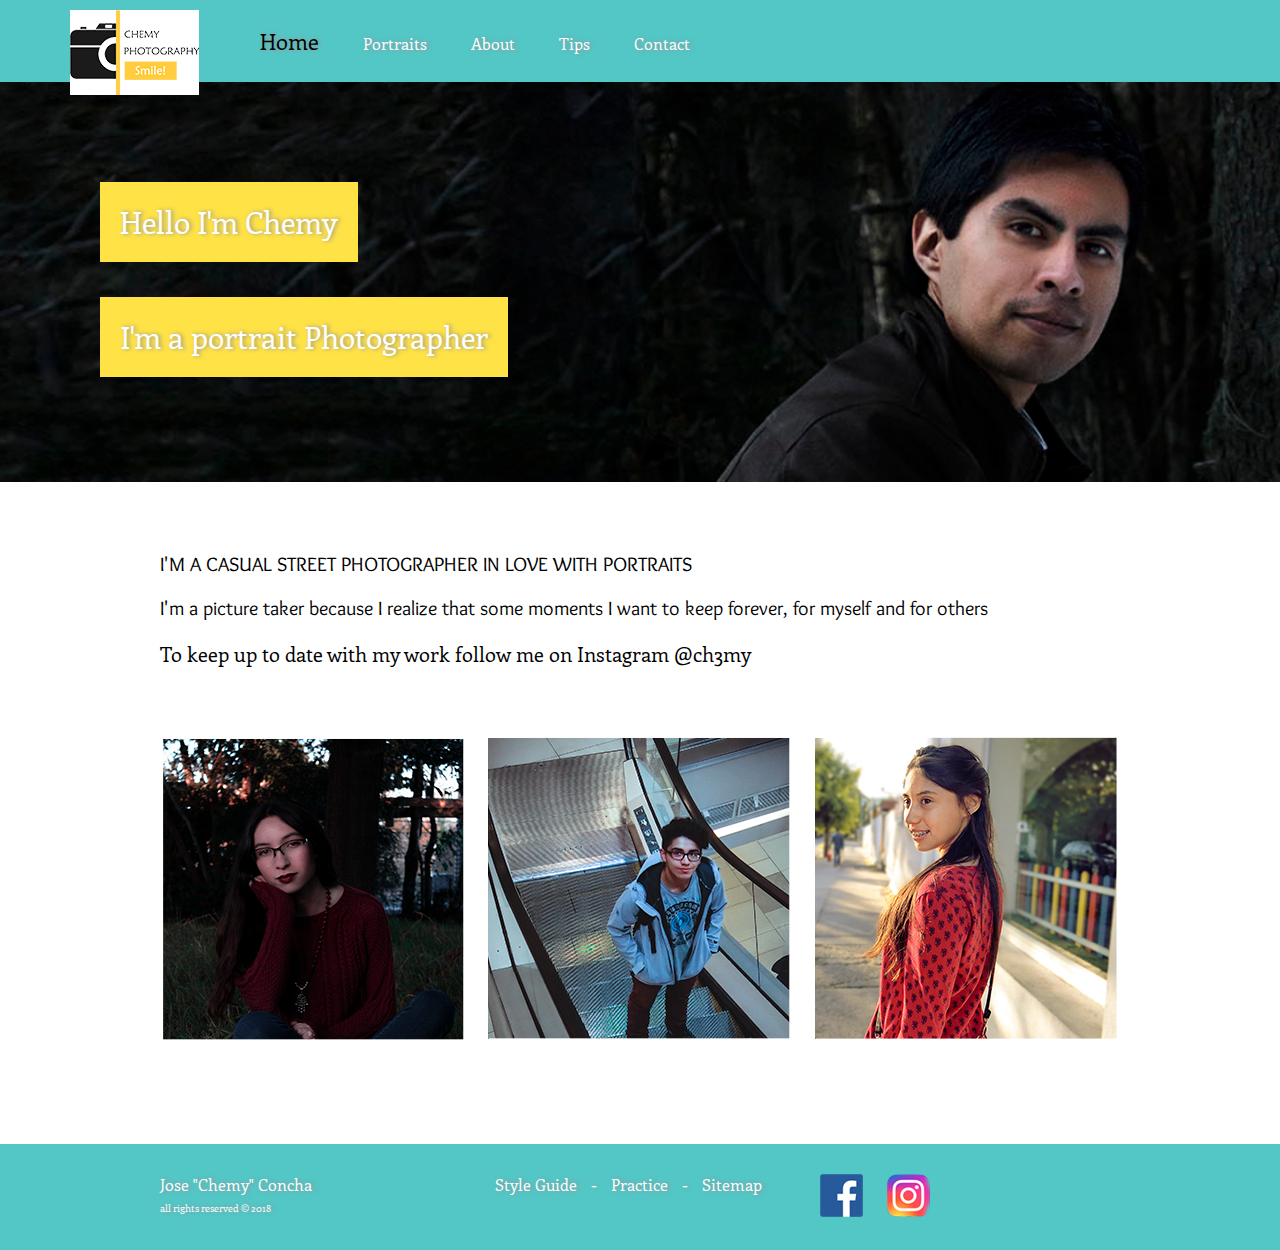
<file: ch-photo/index.html>
<!doctype html>
<html lang="en">

<head>
    <meta charset="utf-8">
    <meta name="viewport" content="width=device-width, initial-scale=1">
    <title>Home - Chemy Photography</title>
    <link rel="stylesheet" href="style.css">
</head>

<body>
    <nav id="mainnav">
            <img src="img/logo.jpg" alt="Logo">
        <ul>
            <li>
                <a href="index.html" class="active">Home</a>
            </li>
            <li>
                <a href="portraits.html">Portraits</a>
            </li>
            <li>
                <a href="about.html">About</a>
            </li>
            <li>
                <a href="tips.html">Tips</a>
            </li>            
            <li>
                <a href="contact.html">Contact</a>
            </li>
        </ul>
    </nav>
    <header class="wrap">
        <div class="bg-home"></div>
        <span id="header-txt-1">Hello I'm Chemy</span>
        <br>
        <span id="header-txt-2">I'm a portrait Photographer</span>
    </header>
    <main>
        <article>
            <p class="overlock">I'M A CASUAL STREET PHOTOGRAPHER IN LOVE WITH PORTRAITS</p>
            <p class="overlock">I'm a picture taker because I realize that some moments I want to keep forever, 
               for myself and for others 
            </p>
            <p>To keep up to date with my work follow me on Instagram @ch3my</p>
        </article>
        <figure>
            <img src="img/home-1.jpg" alt="Girl sitted on grass">
            <img src="img/home-2.jpg" alt="Boy in mechanical stairs">
            <img src="img/home-3.jpg" alt="Portrait of a Girl on the street">
        </figure>

    </main>

    <div style="height:100px;"></div>

    <footer>
            <div class="container">

        <div class="section group">
            <div class="col span_1_of_3">
                Jose "Chemy" Concha <br>
                <span style="font-size: 10px;">all rights reserved &COPY; 2018</span>
            </div>
            <div class="col span_1_of_3">
                <a href="../styleguide/styleguide.html">Style Guide</a> - <a href="../practice/index.html">Practice</a> - <a href="">Sitemap</a>
            </div>
            <div class="col span_1_of_3">
                <a href="">
                <img src="img/face.png" alt="">
                </a>
                <a href="">
                    <img src="img/insta.png" alt="">
                </a>
            </div>
        </div>
</div>
    </footer>
    <script src="https://code.jquery.com/jquery-3.3.1.js" integrity="sha256-2Kok7MbOyxpgUVvAk/HJ2jigOSYS2auK4Pfzbm7uH60="
  crossorigin="anonymous"></script>
    <script src="js/bg.js"></script>
</body>

</html>
</file>
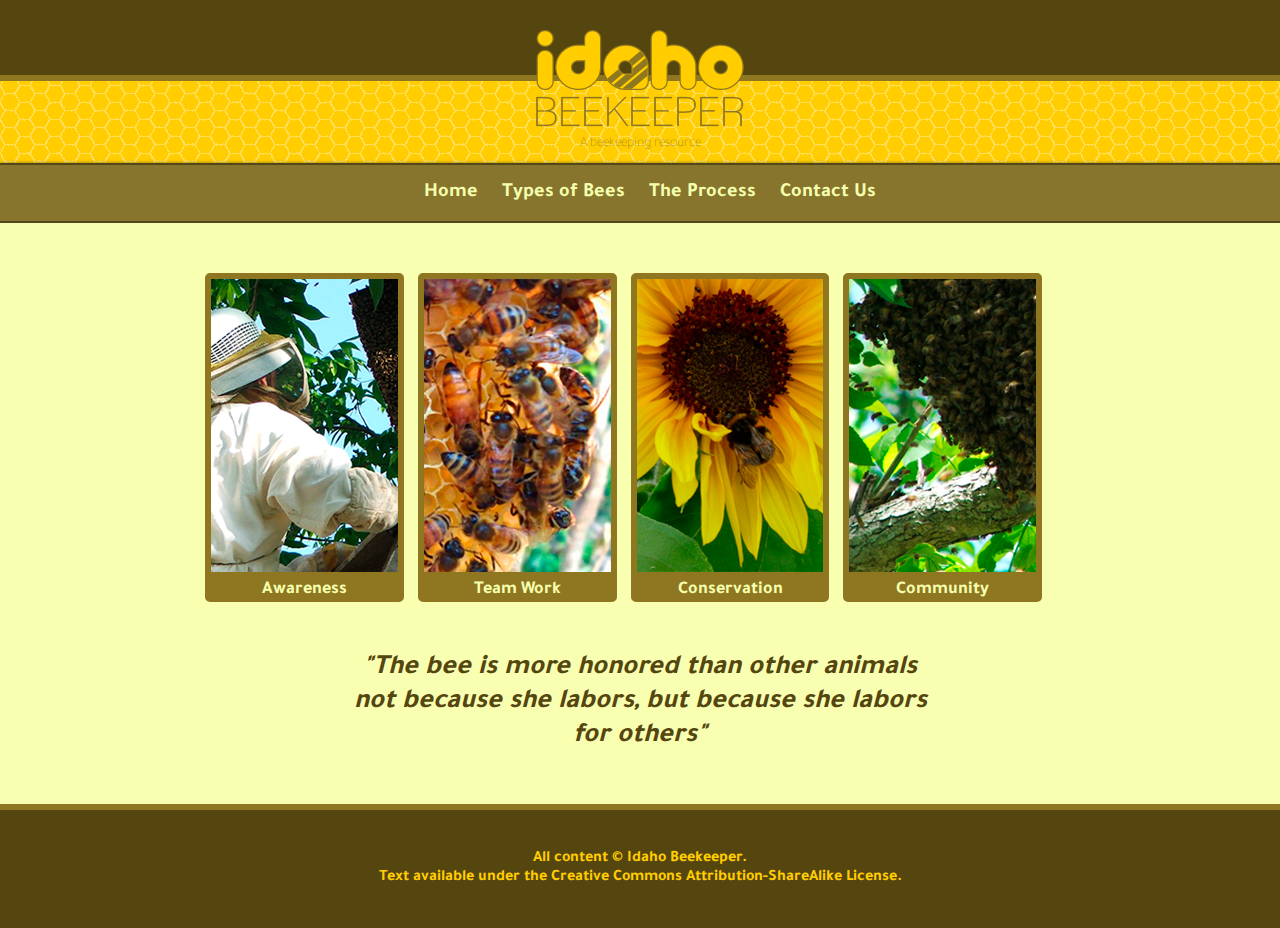
<file: practice/index.html>
<!DOCTYPE html>
<html lang="en">

<head>
    <title>Idaho Beekeeper</title>
    <meta charset="utf-8" />
    <link rel="stylesheet" href="beestyles.css">
    <link href="https://fonts.googleapis.com/css?family=Tajawal" rel="stylesheet">
</head>
<header>
    <div class="background1"></div>

    <img src="images/new/logo.png" alt="Idaho Beekeeper Logo" />
    <h1 id="sub-heading">A beekeeping resource</h1>
    <nav>
        <div class="container">
            <ul>
                <li>
                    <a href="index.html">Home</a>
                </li>
                <li>
                    <a href="">Types of Bees</a>
                </li>
                <li>
                    <a href="types.html">The Process</a>
                </li>
                <li>
                    <a href="">Contact Us</a>
                </li>
            </ul>
        </div>
    </nav>

</header>

<body>
    <main>
        <div class="container">
            <figure>
                <img src="images/new/awareness.png" alt="Awareness">
                <figcaption>Awareness</figcaption>
            </figure>
            <figure>
                <img src="images/new/team-work.png" alt="Team Work">
                <figcaption>Team Work</figcaption>
            </figure>
            <figure>
                <img src="images/new/conservation.png" alt="Conservation">
                <figcaption>Conservation</figcaption>
            </figure>
            <figure>
                <img src="images/new/community.png" alt="Community">
                <figcaption>Community</figcaption>
            </figure>
        </div>
        <blockquote>
            "The bee is more honored than other animals not because she labors, but because she labors for others"
        </blockquote>
    </main>

    <footer>
        <p>All content &copy; Idaho Beekeeper.</p>
        <p>Text available under the Creative Commons Attribution-ShareAlike License.</p>
    </footer>
</body>

</html>
</file>
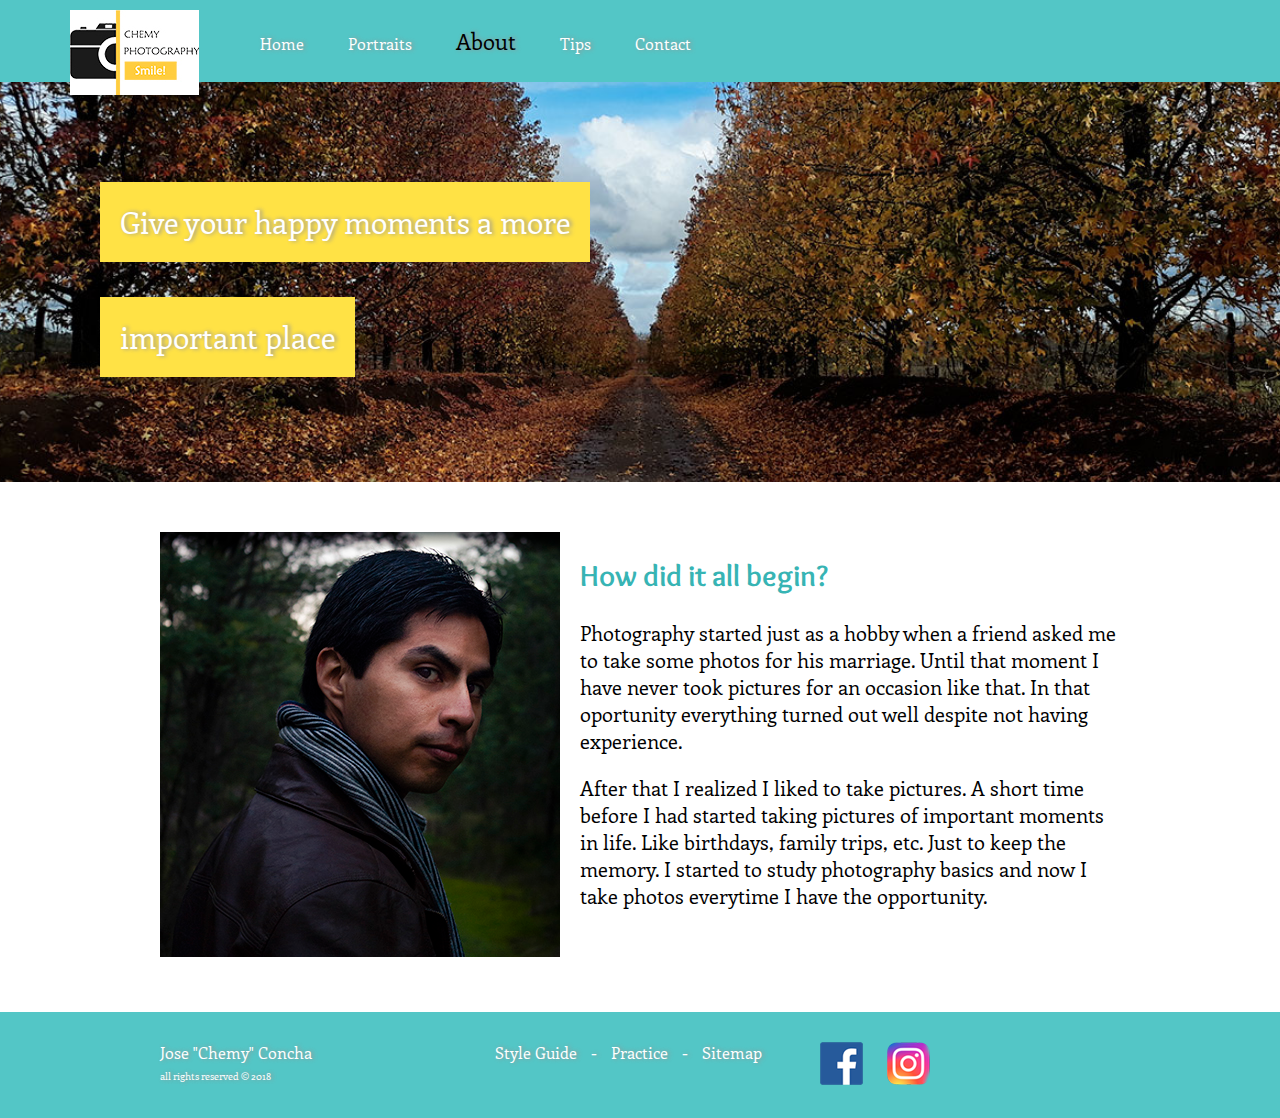
<file: ch-photo/about.html>
<!doctype html>
<html lang="en">

<head>
    <meta charset="utf-8">
    <meta name="viewport" content="width=device-width, initial-scale=1">
    <title>About - Chemy Photography</title>
    <link rel="stylesheet" href="style.css">
</head>

<body>
    <nav id="mainnav">
            <img src="img/logo.jpg" alt="Logo">
        <ul>
            <li>
                <a href="index.html">Home</a>
            </li>
            <li>
                <a href="portraits.html">Portraits</a>
            </li>
            <li>
                <a href="about.html" class="active">About</a>
            </li>
            <li>
                <a href="tips.html">Tips</a>
            </li>    
            <li>              
                <a href="contact.html" >Contact</a>
            </li>
        </ul>
    </nav>
    <header class="wrap">
        <!-- This time I defined the background image directly on the HTML to override the css image of home, so the JS works with this img -->
        <div class="bg-home bg-contact" style="background: url('img/about.jpg') no-repeat center center"></div>
        <span id="header-txt-1">Give your happy moments a more</span>
        <br>
        <span id="header-txt-2">important place</span>
    </header>
    <main>
        <article class="grid-container">
            <section>
                <img src="img/about-1.jpg" alt="A portrait of the Author">
            </section>
            <section>
                <h2>How did it all begin?</h2>
                <p>Photography started just as a hobby when a friend asked me to take some photos 
                    for his marriage. Until that moment I have never took pictures for an occasion like that. 
                    In that oportunity everything turned out well despite not having experience.
                </p>
                <p>After that I realized I liked to take pictures. A short time before I had 
                    started taking pictures of important moments in life. 
                    Like birthdays, family trips, etc. Just to keep the memory. I started to study 
                    photography basics and now I take photos everytime I have the opportunity.</p>
            </section>
        </article>
    </main>
    <footer>
            <div class="container">

        <div class="section group">
            <div class="col span_1_of_3">
                Jose "Chemy" Concha <br>
                <span style="font-size: 10px;">all rights reserved &COPY; 2018</span>
            </div>
            <div class="col span_1_of_3">
                <a href="../styleguide/styleguide.html">Style Guide</a> - <a href="../practice/index.html">Practice</a> - <a href="">Sitemap</a>
            </div>
            <div class="col span_1_of_3">
                <a href="">
                <img src="img/face.png" alt="">
                </a>
                <a href="">
                    <img src="img/insta.png" alt="">
                </a>
            </div>
        </div>
</div>
    </footer>
    <script src="https://code.jquery.com/jquery-3.3.1.js" integrity="sha256-2Kok7MbOyxpgUVvAk/HJ2jigOSYS2auK4Pfzbm7uH60="
  crossorigin="anonymous"></script>
    <script src="js/bg.js"></script>
</body>

</html>
</file>
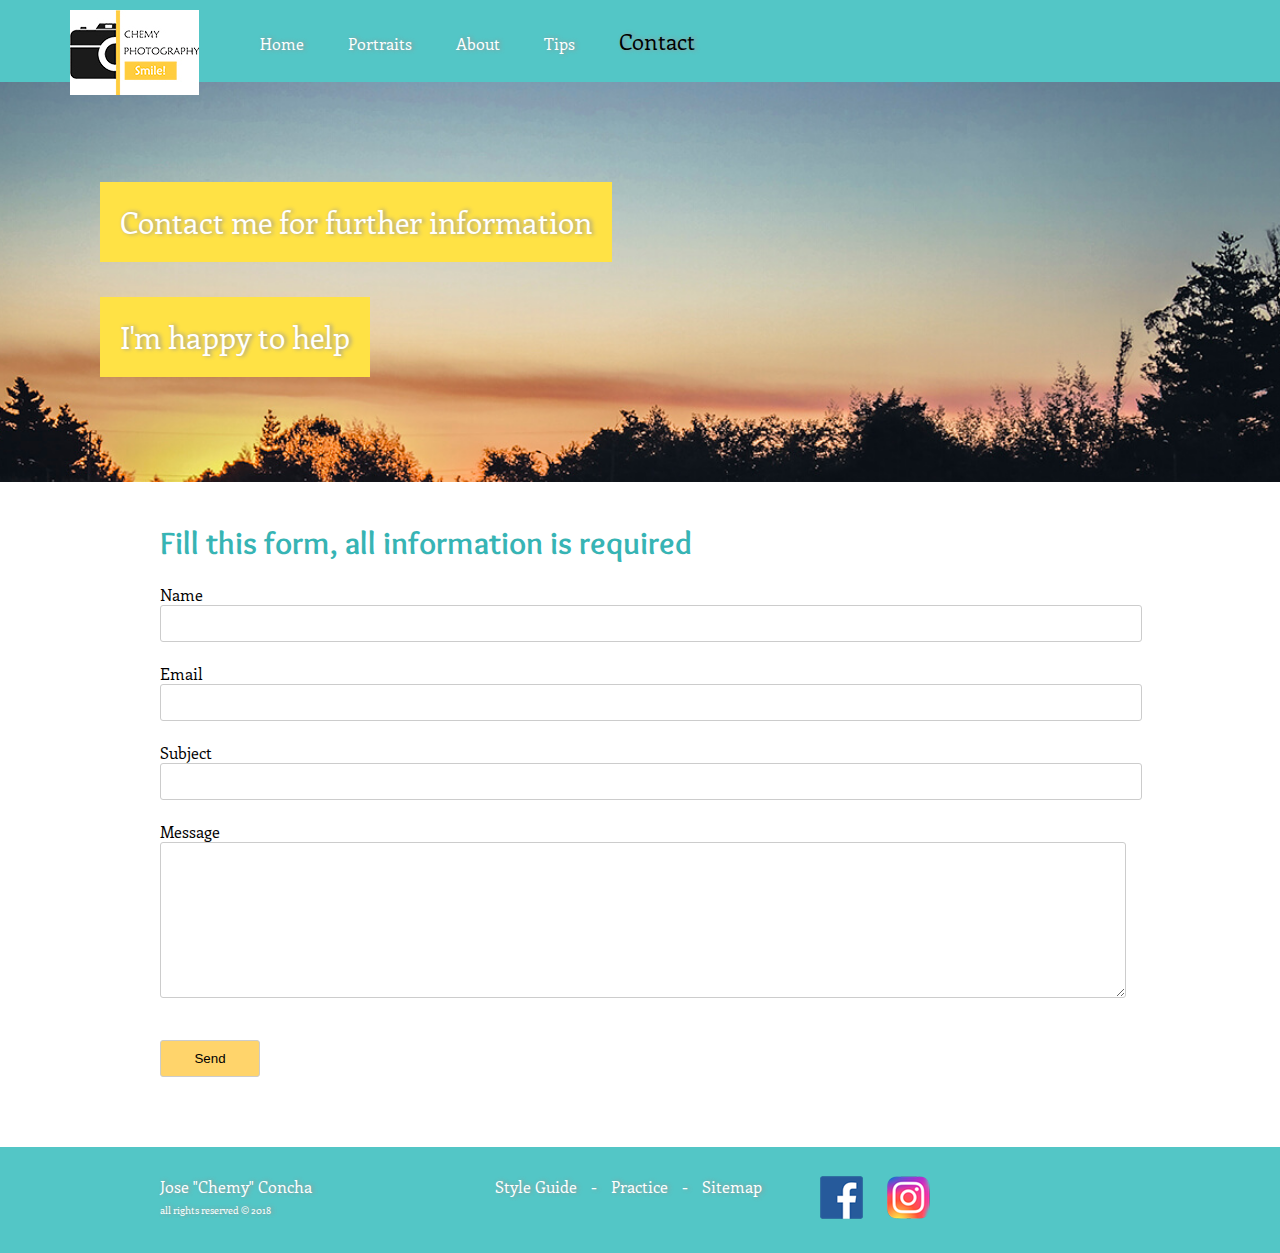
<file: ch-photo/contact.html>
<!doctype html>
<html lang="en">

<head>
    <meta charset="utf-8">
    <meta name="viewport" content="width=device-width, initial-scale=1">
    <title>Contact - Chemy Photography</title>
    <link rel="stylesheet" href="style.css">
</head>

<body>
    <nav id="mainnav">
            <img src="img/logo.jpg" alt="Logo">
        <ul>
            <li>
                <a href="index.html">Home</a>
            </li>
            <li>
                <a href="portraits.html">Portraits</a>
            </li>
            <li>
                <a href="about.html">About</a>
            </li>
            <li>
                <a href="tips.html">Tips</a>
            </li>    
            <li>
                <a href="contact.html" class="active">Contact</a>
            </li>
        </ul>
    </nav>
    <header class="wrap">
        <div class="bg-home bg-contact" style="background: url('img/contact.jpg') no-repeat center center"></div>
        <span id="header-txt-1">Contact me for further information</span>
        <br>
        <span id="header-txt-2">I'm happy to help</span>
    </header>
    <main>
        <form action="#">
            <h1>Fill this form, all information is required</h1>
            <label for="name">Name</label>
            <input type="text" name="name" id="name">
            <br>
            <label for="email">Email</label>
            <input type="email" name="email" id="email">
            <br>
            <label for="subject">Subject</label>
            <input type="text" name="subject" id="subject">
            <br>
            <label for="message">Message</label>
            <textarea name="message" id="message" cols="30" rows="10"></textarea>
            <br/><br>
            <input type="submit" class="submit" value="Send">
        </form>
    </main>
    <footer>
            <div class="container">

        <div class="section group">
            <div class="col span_1_of_3">
                Jose "Chemy" Concha <br>
                <span style="font-size: 10px;">all rights reserved &COPY; 2018</span>
            </div>
            <div class="col span_1_of_3">
                <a href="../styleguide/styleguide.html">Style Guide</a> - <a href="../practice/index.html">Practice</a> - <a href="">Sitemap</a>
            </div>
            <div class="col span_1_of_3">
                <a href="">
                <img src="img/face.png" alt="">
                </a>
                <a href="">
                    <img src="img/insta.png" alt="">
                </a>
            </div>
        </div>
</div>
    </footer>
    <script src="https://code.jquery.com/jquery-3.3.1.js" integrity="sha256-2Kok7MbOyxpgUVvAk/HJ2jigOSYS2auK4Pfzbm7uH60="
  crossorigin="anonymous"></script>
    <script src="js/bg.js"></script>
</body>

</html>
</file>
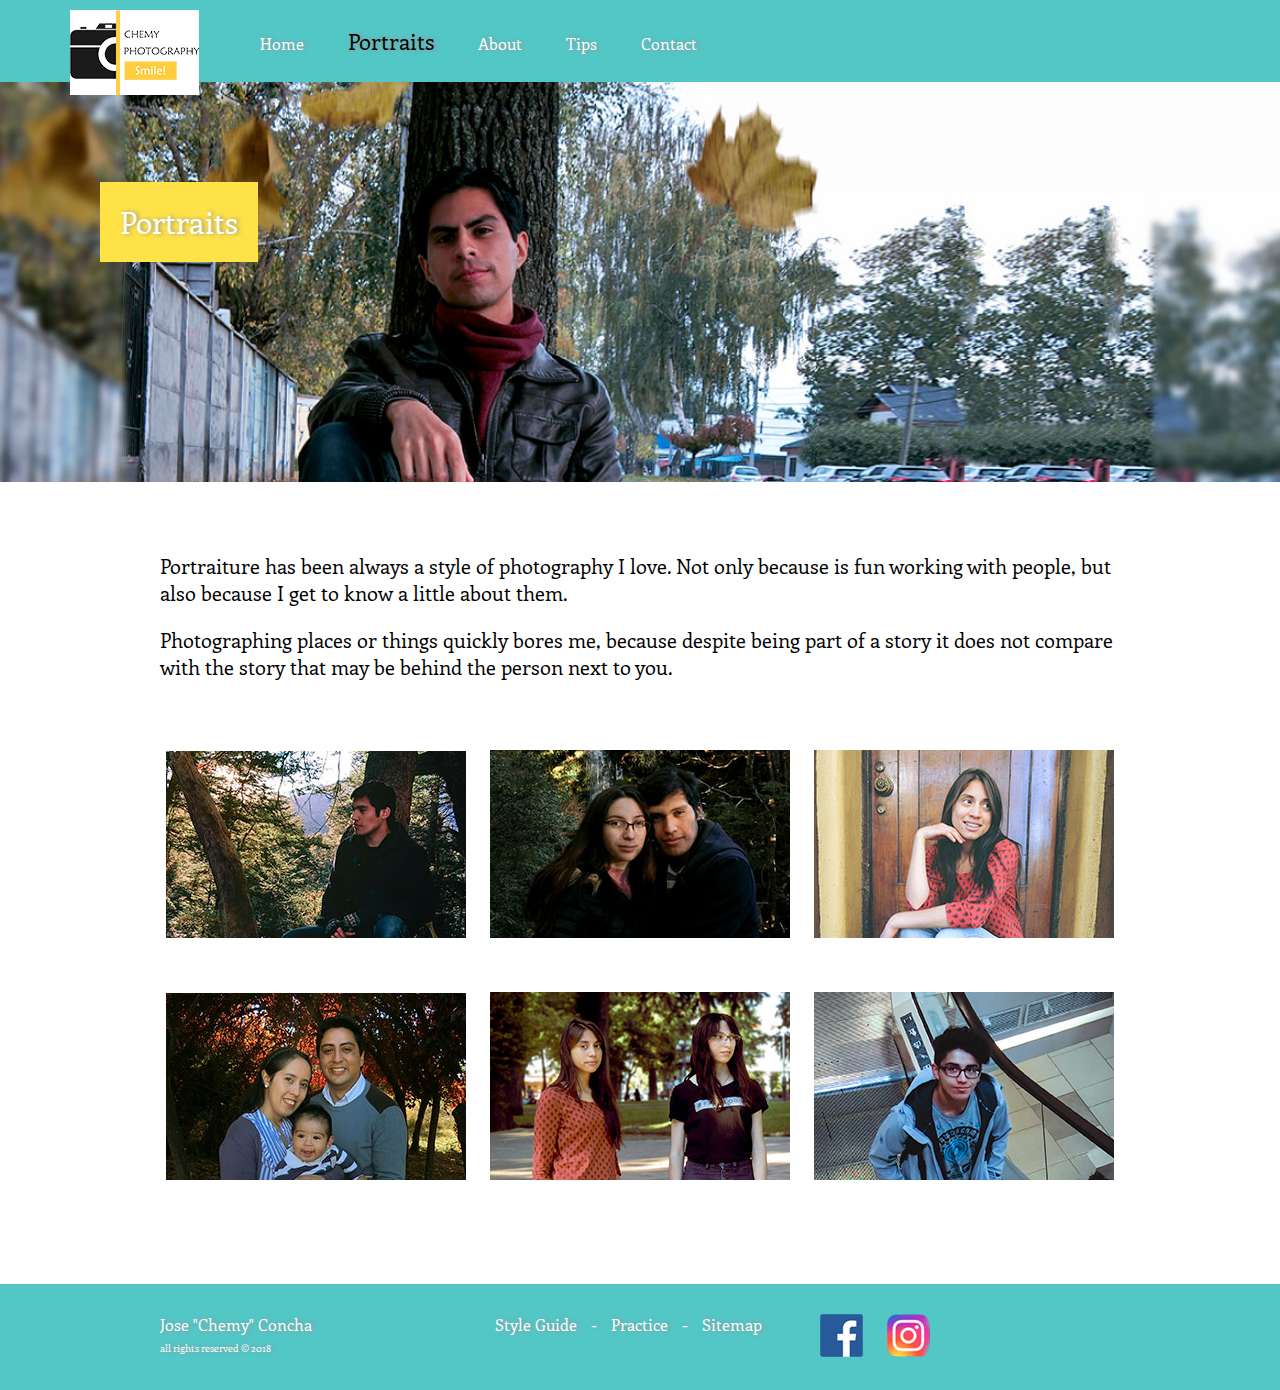
<file: ch-photo/portraits.html>
<!doctype html>
<html lang="en">

<head>
    <meta charset="utf-8">
    <meta name="viewport" content="width=device-width, initial-scale=1">
    <title>Portraits - Chemy Photography</title>
    <link rel="stylesheet" href="style.css">
</head>

<body>
    <nav id="mainnav">
            <img src="img/logo.jpg" alt="Logo">
        <ul>
            <li>
                <a href="index.html" >Home</a>
            </li>
            <li>
                <a href="portraits.html" class="active">Portraits</a>
            </li>
            <li>
                <a href="about.html">About</a>
            </li>
            <li>
                <a href="tips.html">Tips</a>
            </li>
            <li>
                <a href="contact.html">Contact</a>
            </li>
        </ul>
    </nav>
    <header class="wrap">
        <!-- This time I defined the background image directly on the HTML to override the css image of home, so the JS works with this img -->
        <div class="bg-home" style="background: url('img/potraits-header.jpg') no-repeat center center"></div>
        <span id="header-txt-1">Portraits</span>
    </header>
    <main>
        <article>
            <p>Portraiture has been always a style of photography I love. Not only because
                is fun working with people, but also because I get to know a little about them.</p>
            <p>Photographing places or things quickly bores me, because despite being part of a 
                story it does not compare with the story that may be behind the person next to you.</p>
        </article>
        <figure>
            <img src="img/portraits/Pedro.jpg" alt="Boy looking at the horizon">
            <img src="img/portraits/Pedro-Susan.jpg" alt="Couple hugging">
            <img src="img/portraits/Samy.jpg" alt="Girl in front of a door">
        </figure>
        <div style="height: 50px;"></div>
        <figure>
            <img src="img/portraits/FCJ.jpg" alt="Family portrait with a baby">
            <img src="img/portraits/Samy-Susan.jpg" alt="Portrait of two beatiful girls">
            <img src="img/portraits/jite.jpg" alt="Portrait of a Boy in stairs">
        </figure>
    </main>

    <div style="height:100px;"></div>

    <footer>
            <div class="container">

        <div class="section group">
            <div class="col span_1_of_3">
                Jose "Chemy" Concha <br>
                <span style="font-size: 10px;">all rights reserved &COPY; 2018</span>
            </div>
            <div class="col span_1_of_3">
                <a href="../styleguide/styleguide.html">Style Guide</a> - <a href="../practice/index.html">Practice</a> - <a href="">Sitemap</a>
            </div>
            <div class="col span_1_of_3">
                <a href="">
                <img src="img/face.png" alt="">
                </a>
                <a href="">
                    <img src="img/insta.png" alt="">
                </a>
            </div>
        </div>
</div>
    </footer>
    <script src="https://code.jquery.com/jquery-3.3.1.js" integrity="sha256-2Kok7MbOyxpgUVvAk/HJ2jigOSYS2auK4Pfzbm7uH60="
  crossorigin="anonymous"></script>
    <script src="js/bg.js"></script>
</body>

</html>
</file>
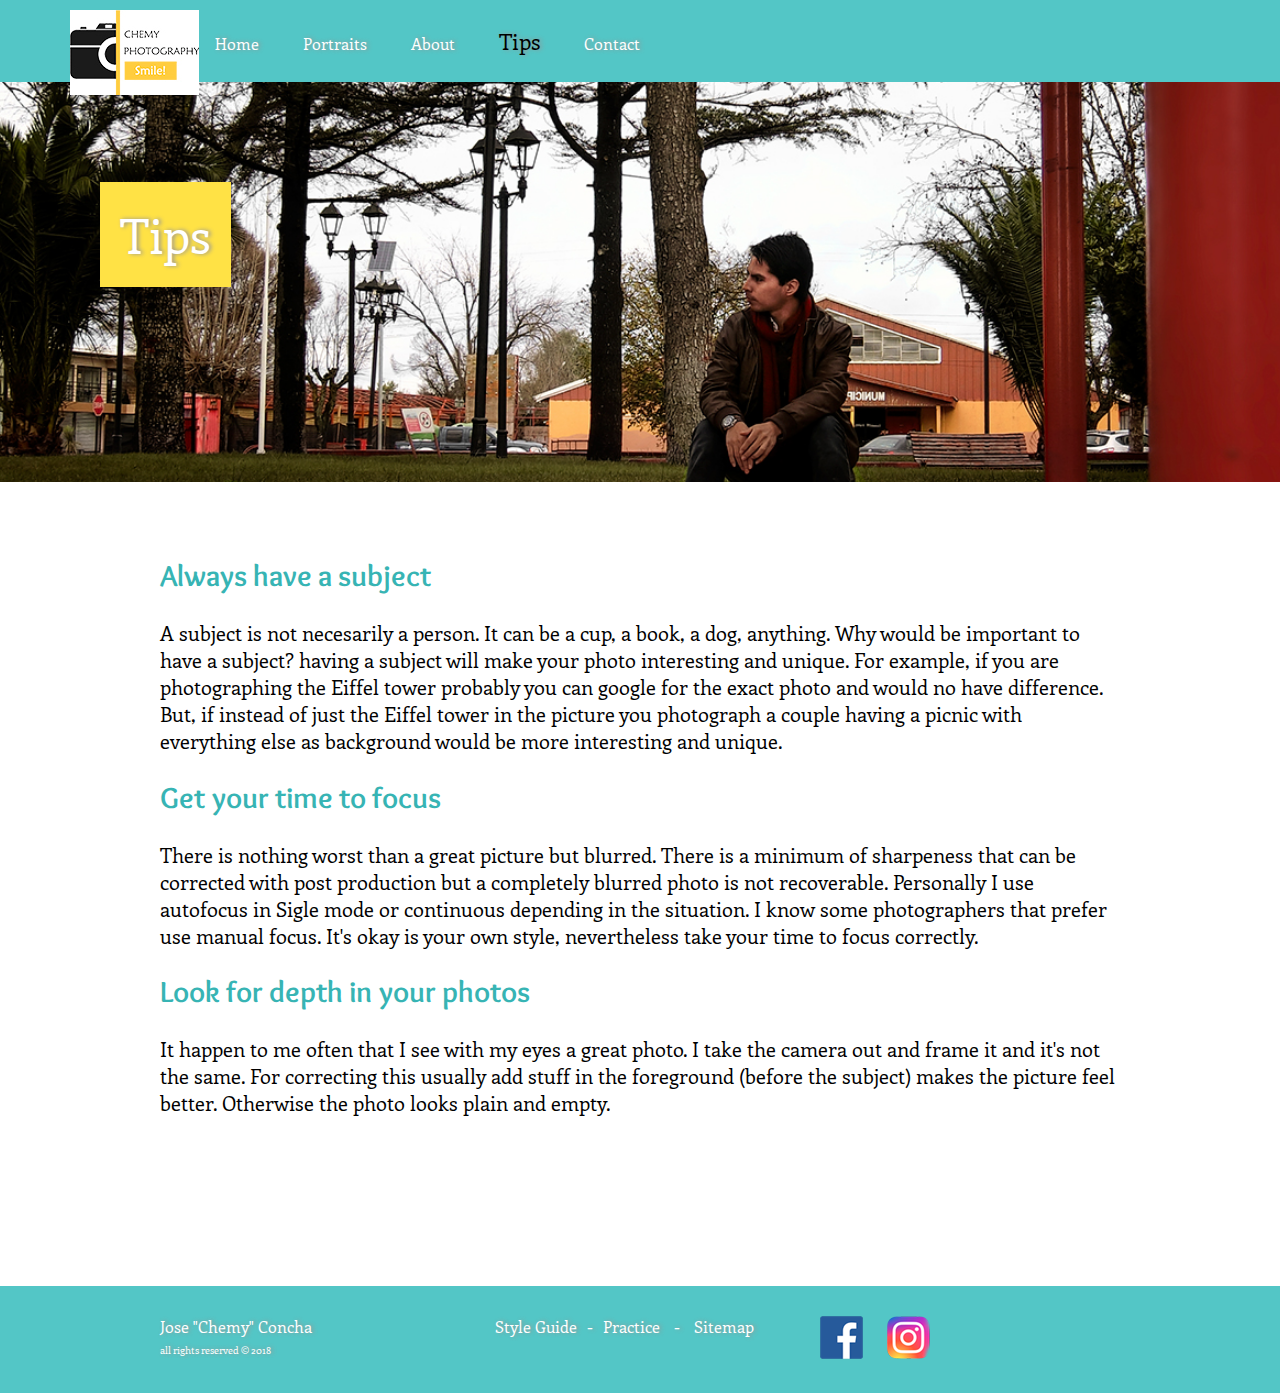
<file: ch-photo/tips.html>
<!doctype html>
<html lang="en">

<head>
    <meta charset="utf-8">
    <meta name="viewport" content="width=device-width, initial-scale=1">
    <title>Tips - Chemy Photography</title>
    <link rel="stylesheet" href="style.css">
</head>

<body>
    <!-- Here I added a Custom padding-left because there was a problem with the nav going to the right too much -->
    <nav id="mainnav" style="padding-left:0px">
        <div class="container">
            <img src="img/logo.jpg" alt="Logo">
        <ul>
            <li>
                <a href="index.html" >Home</a>
            </li>
            <li>
                <a href="portraits.html" >Portraits</a>
            </li>
            <li>
                <a href="about.html">About</a>
            </li>
            <li>
                <a href="tips.html" class="active">Tips</a>
            </li>
            <li>
                <a href="contact.html">Contact</a>
            </li>
        </ul>
    </div>
    </nav>
    <header class="wrap">
        <!-- I included an image Here to maintain the design of the other pages-->
        <div class="bg-home" style="background: url('img/tips.jpg') no-repeat center center; "></div>
        <span id="header-txt-1" style="font-size:48px;">Tips</span>
    </header>
    <main>
        <article>
            <h2>Always have a subject</h2>
            <p>A subject is not necesarily a person. It can be a cup, a book, a dog, anything. 
                Why would be important to have a subject? having a subject will make your
                photo interesting and unique. For example, if you are photographing the Eiffel tower 
                probably you can google for the exact photo and would no have difference. But, if instead of 
                just the Eiffel tower in the picture you photograph a couple having a picnic with everything else
                as background would be more interesting and unique.
            </p>
            <h2>Get your time to focus</h2>
            <p>There is nothing worst than a great picture but blurred. There is a minimum of sharpeness 
                that can be corrected with post production but a completely blurred photo is not recoverable. 
                Personally I use autofocus in Sigle mode or continuous depending in the situation. I know some photographers that prefer 
                use manual focus. It's okay is your own style, nevertheless take your time to focus correctly.                
            </p>
            <h2>Look for depth in your photos</h2>
            <p>It happen to me often that I see with my eyes a great photo. I take the camera out and frame it and 
                it's not the same. For correcting this usually add stuff in the foreground (before the subject) makes 
                the picture feel better. Otherwise the photo looks plain and empty.
            </p>
        </article>
        <figure>
    </main>

    <div style="height:100px;"></div>

    <footer>
        <div class="container">
        <div class="section group">
            <div class="col span_1_of_3">
                Jose "Chemy" Concha <br>
                <span style="font-size: 10px;">all rights reserved &COPY; 2018</span>
            </div>
            <div class="col span_1_of_3">
                <a href="../styleguide/styleguide.html">Style Guide</a>-<a href="../practice/index.html">Practice</a> - <a href="">Sitemap</a>
            </div>
            <div class="col span_1_of_3">
                <a href="">
                <img src="img/face.png" alt="">
                </a>
                <a href="">
                    <img src="img/insta.png" alt="">
                </a>
            </div>
        </div>
    </div>
    </footer>
    <script src="https://code.jquery.com/jquery-3.3.1.js" integrity="sha256-2Kok7MbOyxpgUVvAk/HJ2jigOSYS2auK4Pfzbm7uH60="
  crossorigin="anonymous"></script>
    <script src="js/bg.js"></script>
</body>

</html>
</file>
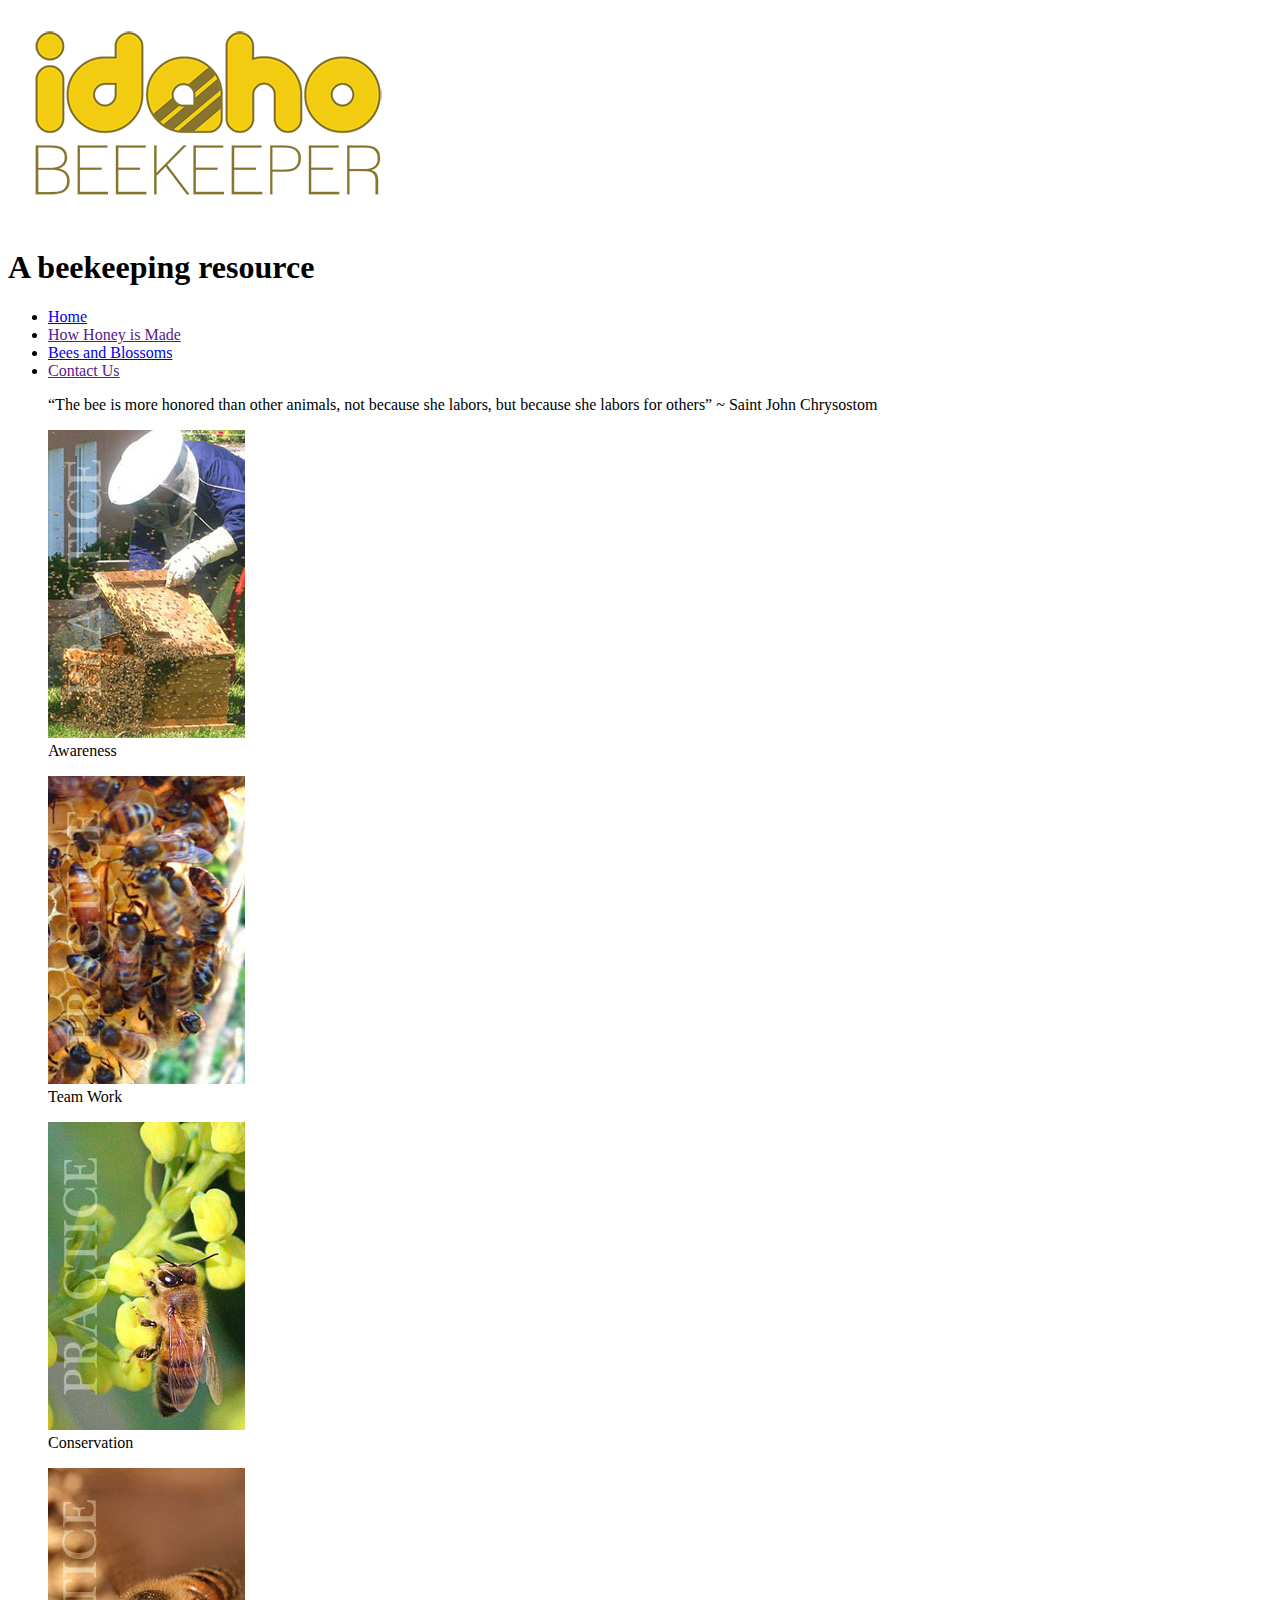
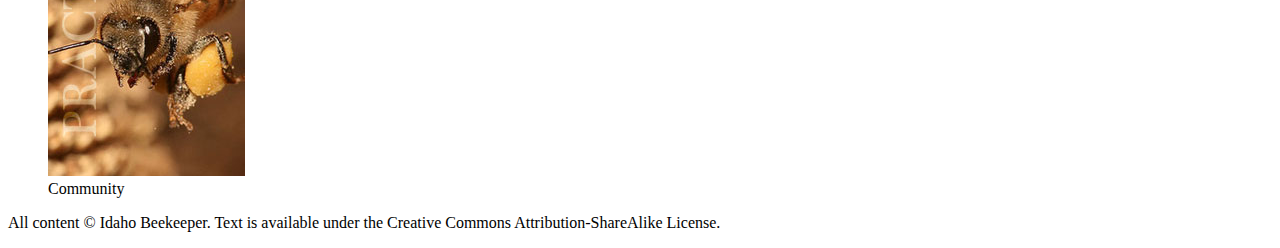
<file: practice/index-old.html>
<!DOCTYPE html>
<html lang="en">

<head>
    <title>Idaho Beekeeper | Home Page</title>
    <meta charset="utf-8" />
</head>

<body>
    <img src="images/logo.png" alt="Idaho Beekeeper Logo" />
    <h1>A beekeeping resource</h1>
    <nav>
        <ul>
            <li>
                <a href="index.html">Home</a>
            </li>
            <li>
                <a href="">How Honey is Made</a>
            </li>
            <li>
                <a href="types.html">Bees and Blossoms</a>
            </li>
            <li>
                <a href="">Contact Us</a>
            </li>
        </ul>
    </nav>
    <main>
        <blockquote>“The bee is more honored than other animals, not because she labors, but because she labors for others” ~ Saint John
            Chrysostom
        </blockquote>

        <figure>
            <img src="images/beekeeping.jpg" alt="A man with a box full of bees">
            <figcaption>Awareness</figcaption>
        </figure>
        <figure>
            <img src="images/hive.jpg" alt="Bees Home">
            <figcaption>Team Work</figcaption>
        </figure>
        <figure>
            <img src="images/foraging.jpg" alt="A bee in a flower">
            <figcaption>Conservation</figcaption>
        </figure>
        <figure>
            <img src="images/pollen.jpg" alt="A bee with a piece of pollen">
            <figcaption>Community</figcaption>
        </figure>
    </main>
    <footer>
        <p>All content &copy; Idaho Beekeeper. Text is available under the Creative Commons Attribution-ShareAlike License.</p>
    </footer>
</body>

</html>
</file>
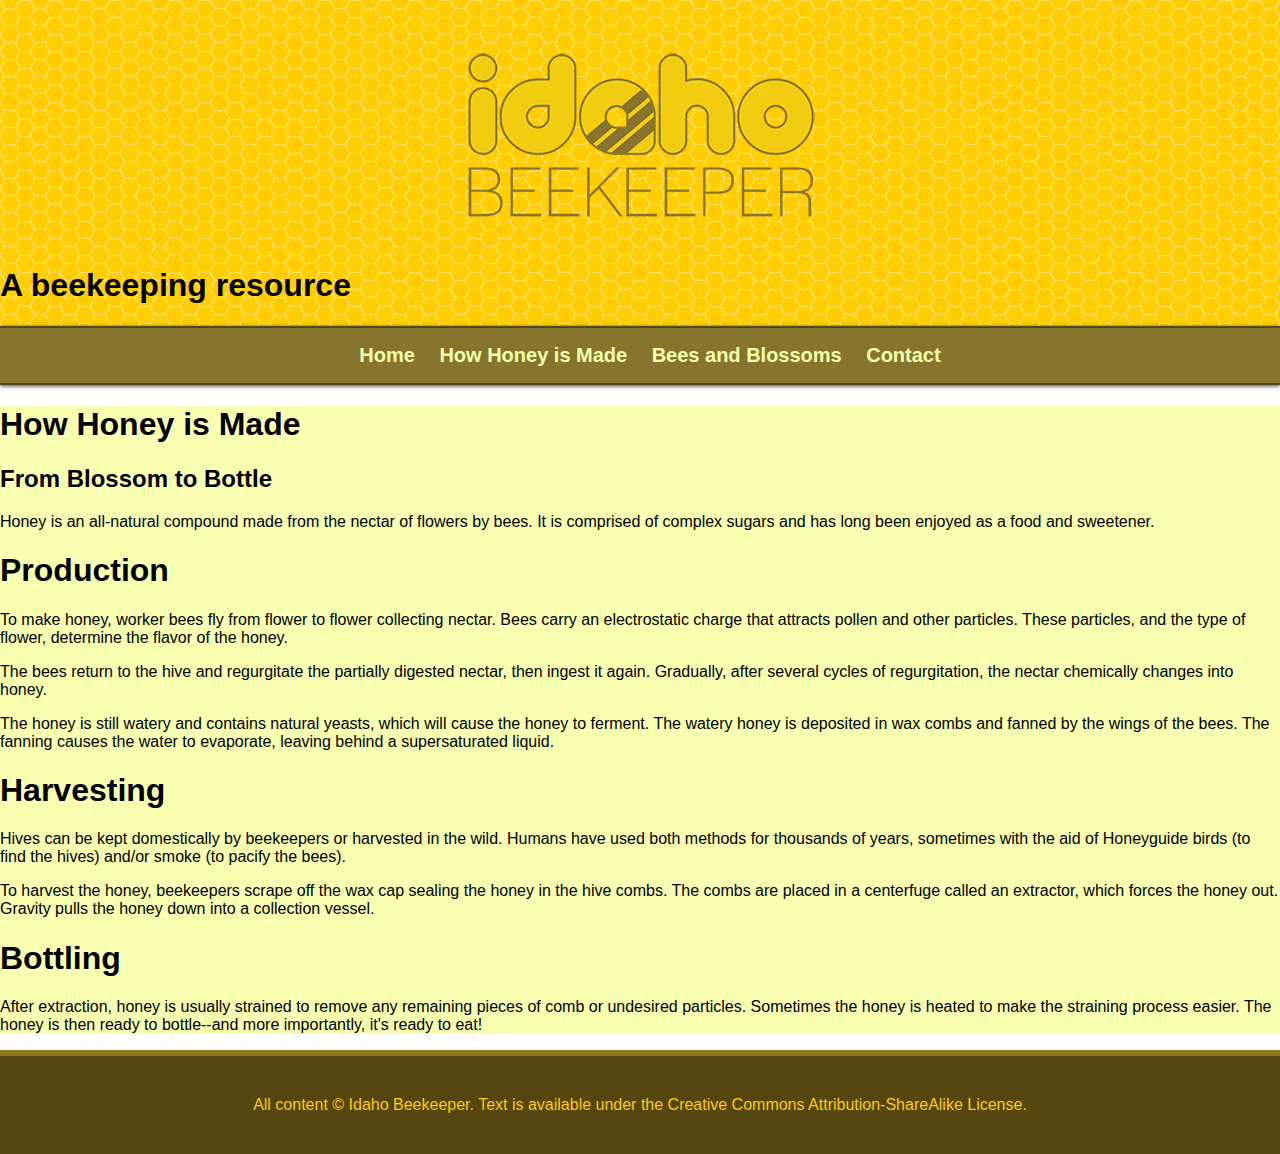
<file: practice/process.html>
<!DOCTYPE html>
<html lang="en">
<head>
    <title>Idaho Beekeeper | How Honey is Made</title>
    <link rel="stylesheet" type="text/css" href="beestyles.css">
    <meta charset="utf-8" />
</head>
<body>
    <header>
        <img src="images/logo.png" alt="Idaho Beekeeper Logo" />
        <h1>A beekeeping resource</h1>
        <nav>
            <ul>
                <li><a href="index.html">Home</a>
                </li>
                <li><a href="process.html">How Honey is Made</a>
                </li>
                <li><a href="types.html">Bees and Blossoms</a>
                </li>
                <li class="bolded"><a href="contact.html">Contact</a>
                </li>
            </ul>
        </nav>
    </header>
    <main>
        <article>
            <h1 class="to_uppercase">How Honey is Made</h1>
            <h2>From Blossom to Bottle</h2>
            <p>Honey is an all-natural compound made from the nectar of flowers by bees. It is comprised of complex sugars and has long been enjoyed as a food and sweetener.</p>
            <section id="production-section">
                <h1 id="production">Production</h1>
                <p>To make honey, worker bees fly from flower to flower collecting nectar. Bees carry an electrostatic charge that attracts pollen and other particles. These particles, and the type of flower, determine the flavor of the honey.</p>
                <p>The bees return to the hive and regurgitate the partially digested nectar, then ingest it again. Gradually, after several cycles of regurgitation, the nectar chemically changes into honey.</p>
                <p>The honey is still watery and contains natural yeasts, which will cause the honey to ferment. The watery honey is deposited in wax combs and fanned by the wings of the bees. The fanning causes the water to evaporate, leaving behind a supersaturated liquid.</p>
            </section>

            <section>
                <h1 id="harvesting" class="showme">Harvesting</h1>
                <p>Hives can be kept domestically by beekeepers or harvested in the wild. Humans have used both methods for thousands of years, sometimes with the aid of Honeyguide birds (to find the hives) and/or smoke (to pacify the bees).</p>
                <p>To harvest the honey, beekeepers scrape off the wax cap sealing the honey in the hive combs. The combs are placed in a centerfuge called an extractor, which forces the honey out. Gravity pulls the honey down into a collection vessel.</p>
            </section>

            <section>
                <h1 id="bottling">Bottling</h1>
                <p>After extraction, honey is usually strained to remove any remaining pieces of comb or undesired particles. Sometimes the honey is heated to make the straining process easier. The honey is then ready to bottle--and more importantly, it's ready to eat! </p>
            </section>

        </article>
    </main>
    <footer>All content © <span class="showme to_uppercase">Idaho Beekeeper</span>. Text is available under the Creative Commons Attribution-ShareAlike License. </footer>

</body>

</html>
</file>
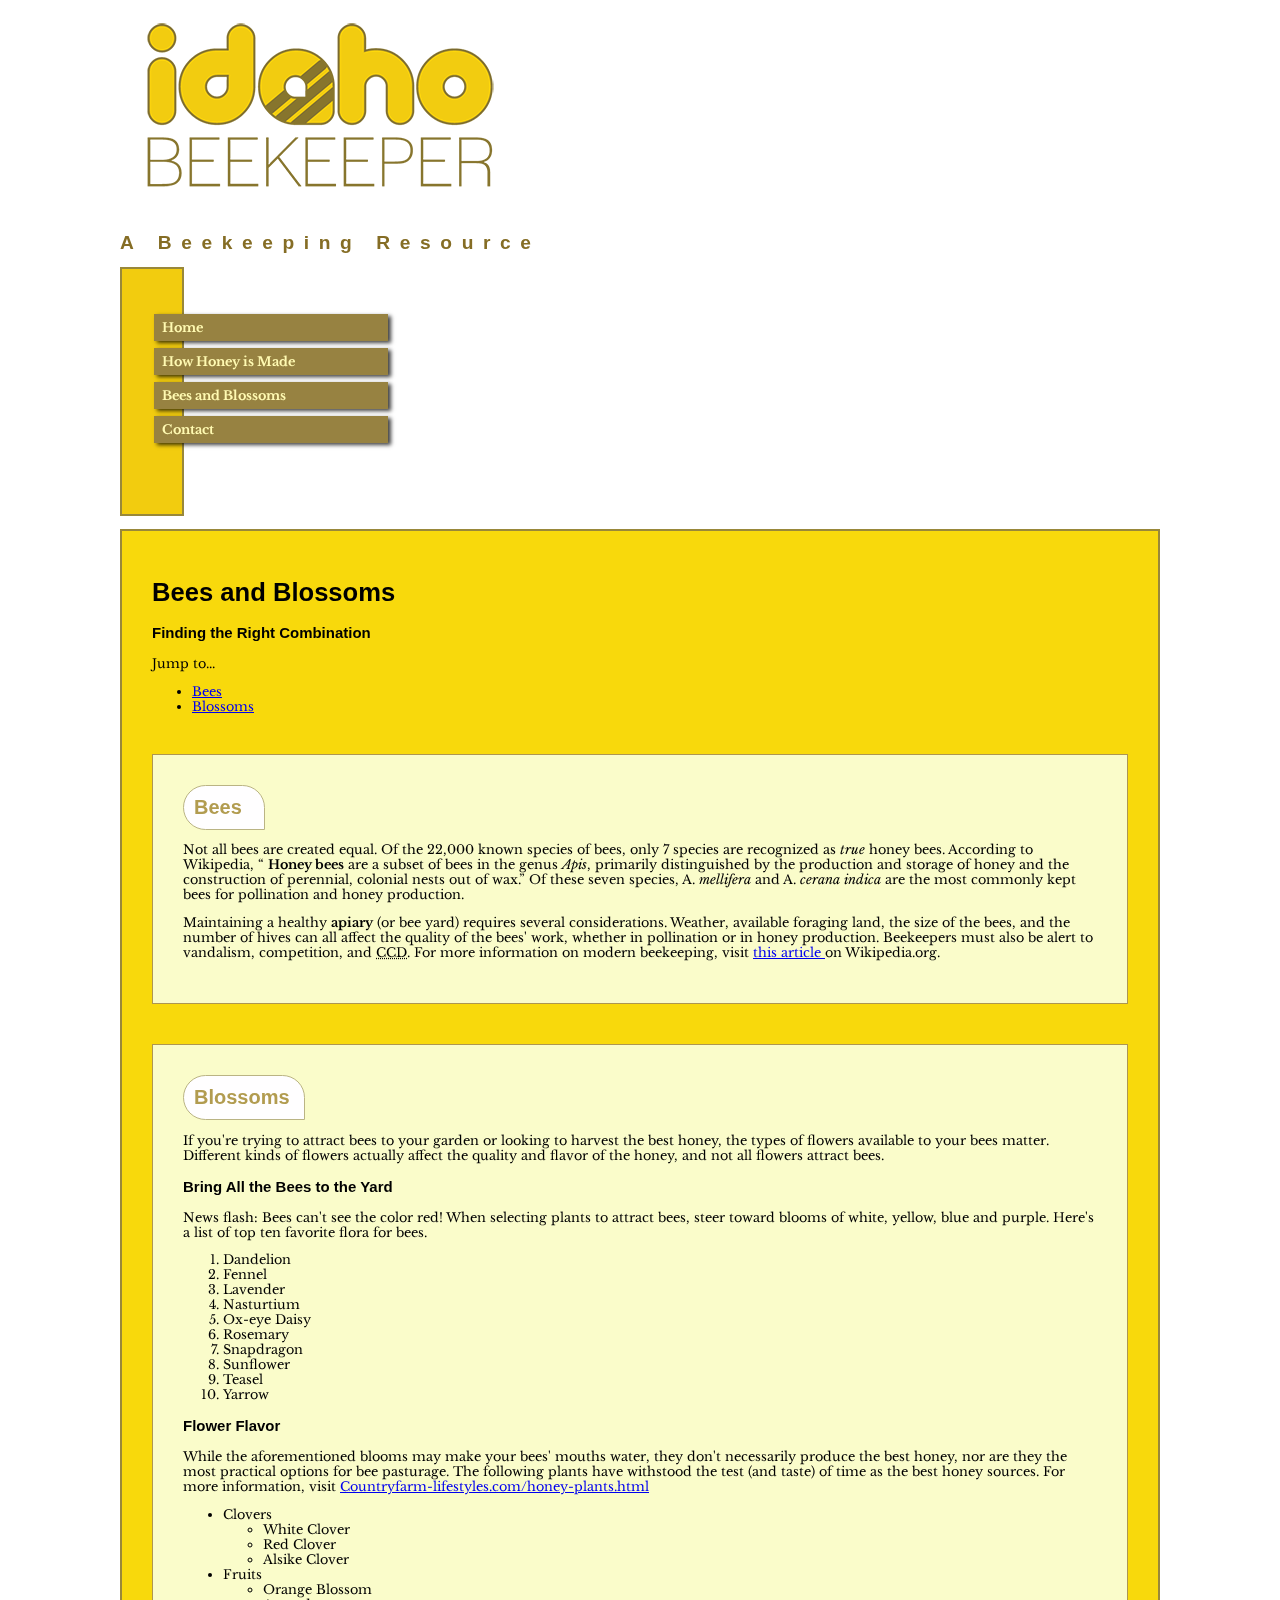
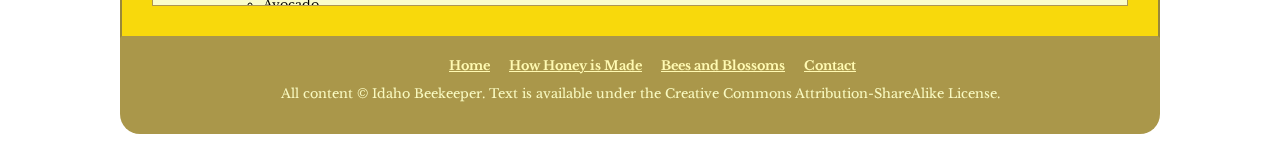
<file: practice/types.html>
<!DOCTYPE html>
<html lang="en">

<head>
    <title>Idaho Beekeeper | Bees and Blossoms</title>
    <link rel="stylesheet" type="text/css" href="beestyles2.css">
    <meta charset="utf-8" />
</head>

<body>
    <header>
    <img src="images/logo.png" alt="Idaho Beekeeper Logo" />
    <h1>A beekeeping resource</h1>
    <nav>
        <ul>
            <li>
                <a href="index.html">Home</a>
            </li>
            <li>
                <a href="">How Honey is Made</a>
            </li>
            <li>
                <a href="types.html">Bees and Blossoms</a>
            </li>
            <li>
                <a href="">Contact</a>
            </li>
        </ul>
    </nav>
</header>
    <main>

        <h1>Bees and Blossoms</h1>
        <h3>Finding the Right Combination</h3>

        <p>Jump to...</p>
        <ul>
            <li>
                <a href="#bees">Bees</a>
            </li>
            <li>
                <a href="#blossoms">Blossoms</a>
            </li>
        </ul>

        <section id="bees">
            <h2 id="bees-h2">Bees</h2>

            <p>Not all bees are created equal. Of the 22,000 known species of bees, only 7 species are recognized as
                <em>true</em> honey bees. According to Wikipedia,
                <q>
                    <b>Honey bees</b> are a subset of bees in the genus
                    <em>Apis</em>, primarily distinguished by the production and storage of honey and the construction of perennial,
                    colonial nests out of wax.</q> Of these seven species, A.
                <em>mellifera</em> and A.
                <em>cerana indica</em>
                are the most commonly kept bees for pollination and honey production.</p>

            <p>Maintaining a healthy
                <b>apiary</b> (or bee yard) requires several considerations. Weather, available foraging land, the size of the
                bees, and the number of hives can all affect the quality of the bees' work, whether in pollination or in
                honey production. Beekeepers must also be alert to vandalism, competition, and
                <abbr title="Colony Collapse Disorder">CCD</abbr>. For more information on modern beekeeping, visit
                <a href="http://en.wikipedia.org/wiki/Beekeeping#Modern_beekeeping">this article
                </a> on Wikipedia.org.</p>

            </section>

        <section id="blossoms">
            <h2>Blossoms</h2>

            <p>If you're trying to attract bees to your garden or looking to harvest the best honey, the types of flowers available
                to your bees matter. Different kinds of flowers actually affect the quality and flavor of the honey, and
                not all flowers attract bees.</p>

            <h3>Bring All the Bees to the Yard</h3>

            <p>News flash: Bees can't see the color red! When selecting plants to attract bees, steer toward blooms of white,
                yellow, blue and purple. Here's a list of top ten favorite flora for bees.</p>

            <ol>
                <li>Dandelion</li>
                <li>Fennel</li>
                <li>Lavender</li>
                <li>Nasturtium</li>
                <li>Ox-eye Daisy</li>
                <li>Rosemary</li>
                <li>Snapdragon</li>
                <li>Sunflower</li>
                <li>Teasel</li>
                <li>Yarrow</li>
            </ol>


            <h3>Flower Flavor</h3>

            <p>While the aforementioned blooms may make your bees' mouths water, they don't necessarily produce the best honey,
                nor are they the most practical options for bee pasturage. The following plants have withstood the test (and
                taste) of time as the best honey sources. For more information, visit
                <a href="http://www.countryfarm-lifestyles.com/honey-plants.html">Countryfarm-lifestyles.com/honey-plants.html</a>
            </p>
            <ul>
                <li>Clovers
                    <ul>
                        <li>White Clover</li>
                        <li>Red Clover</li>
                        <li>Alsike Clover</li>
                    </ul>
                </li>
                <li>Fruits
                    <ul>
                        <li>Orange Blossom</li>
                        <li>Avocado</li>
                        <li>Blueberry</li>
                    </ul>
                </li>
                <li>Cover Crops
                    <ul>
                        <li>Alfalfa</li>
                        <li>Buckwheat</li>
                    </ul>
                </li>
                <li>Herbs
                    <ul>
                        <li>Sage</li>
                        <li>Fireweed</li>
                    </ul>
                </li>
            </ul>

        </section>

    </main>
    <footer>
            <nav>

                    <ul>
                    
                    <li><a href="index.html">Home</a></li>
                    
                    <li><a href="process.html">How Honey is Made</a></li>
                    
                    <li><a href="types.html">Bees and Blossoms</a></li>
                    
                    <li><a href="contact.html">Contact</a></li>
                    
                    </ul>
                    
                    </nav>
        <p>
            All content &copy; Idaho Beekeeper. Text is available under the Creative Commons Attribution-ShareAlike License.
        </p>
    </footer>
</body>

</html>
</file>
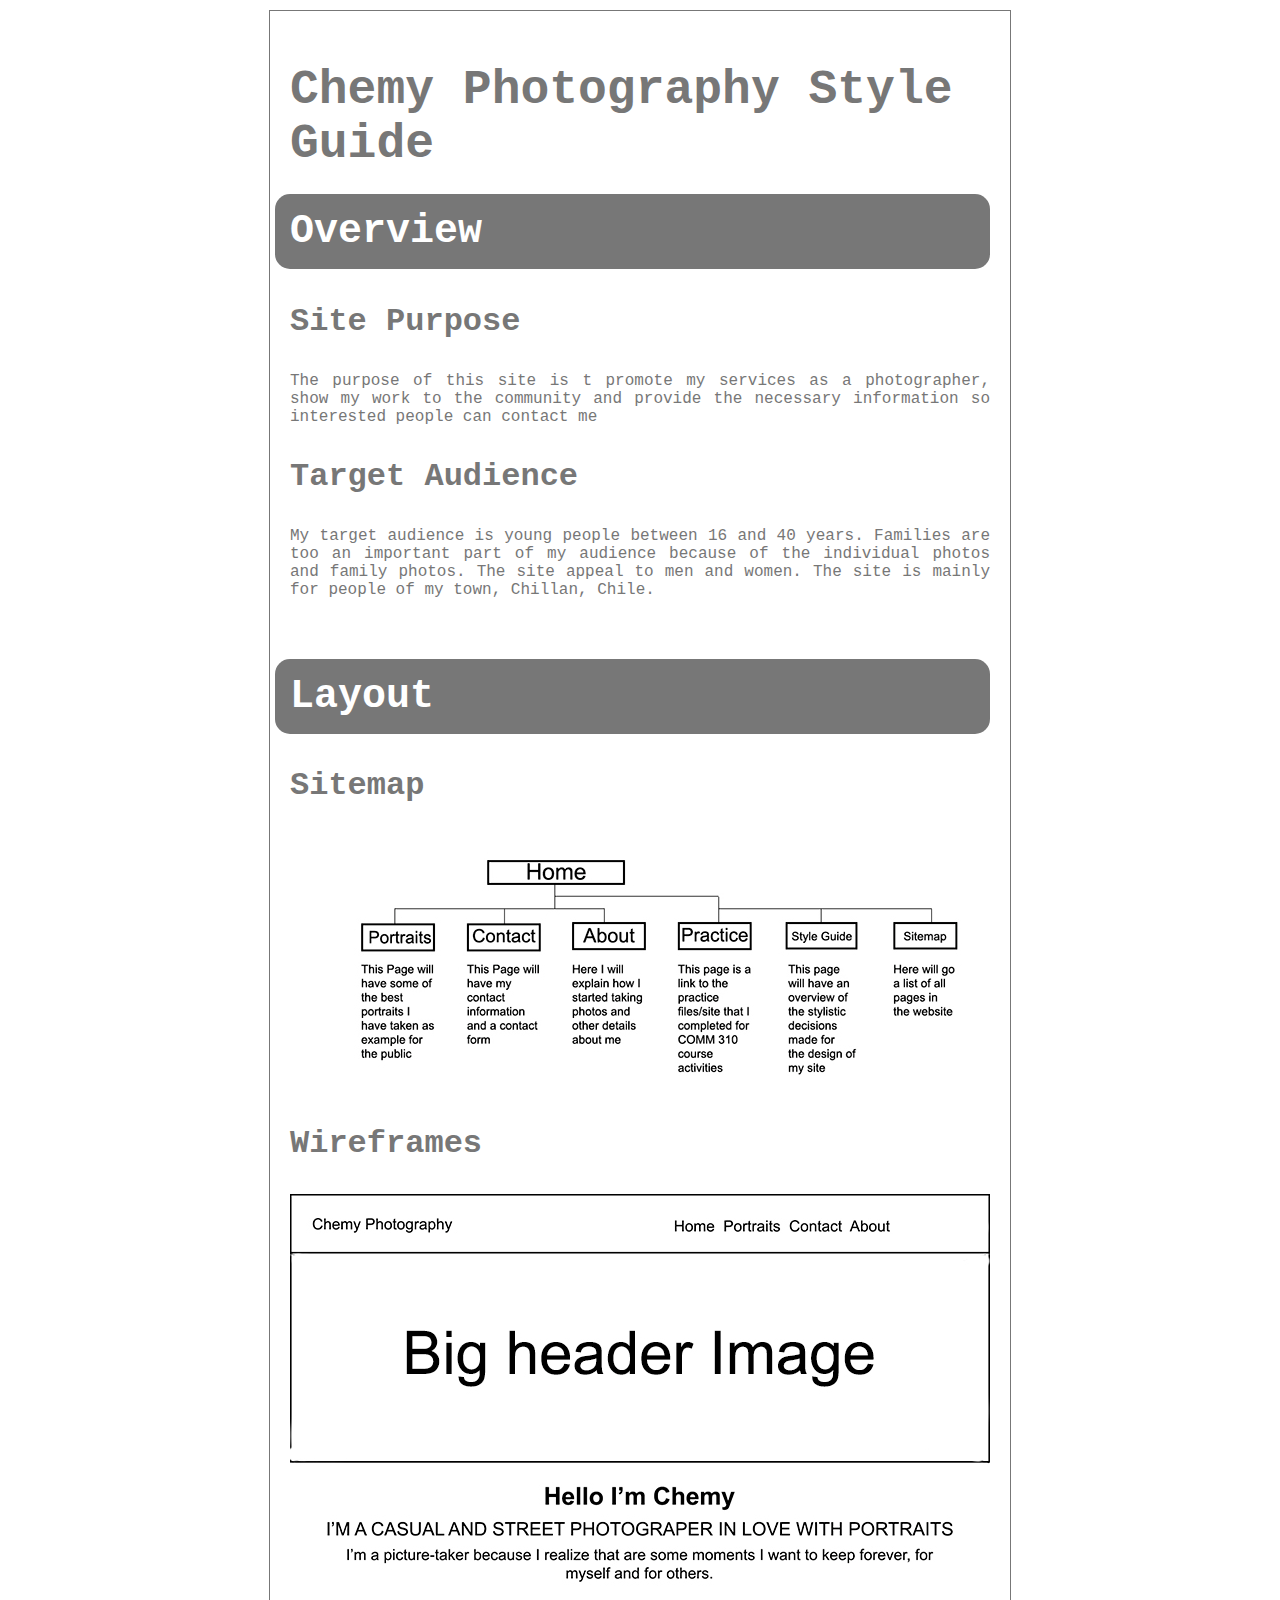
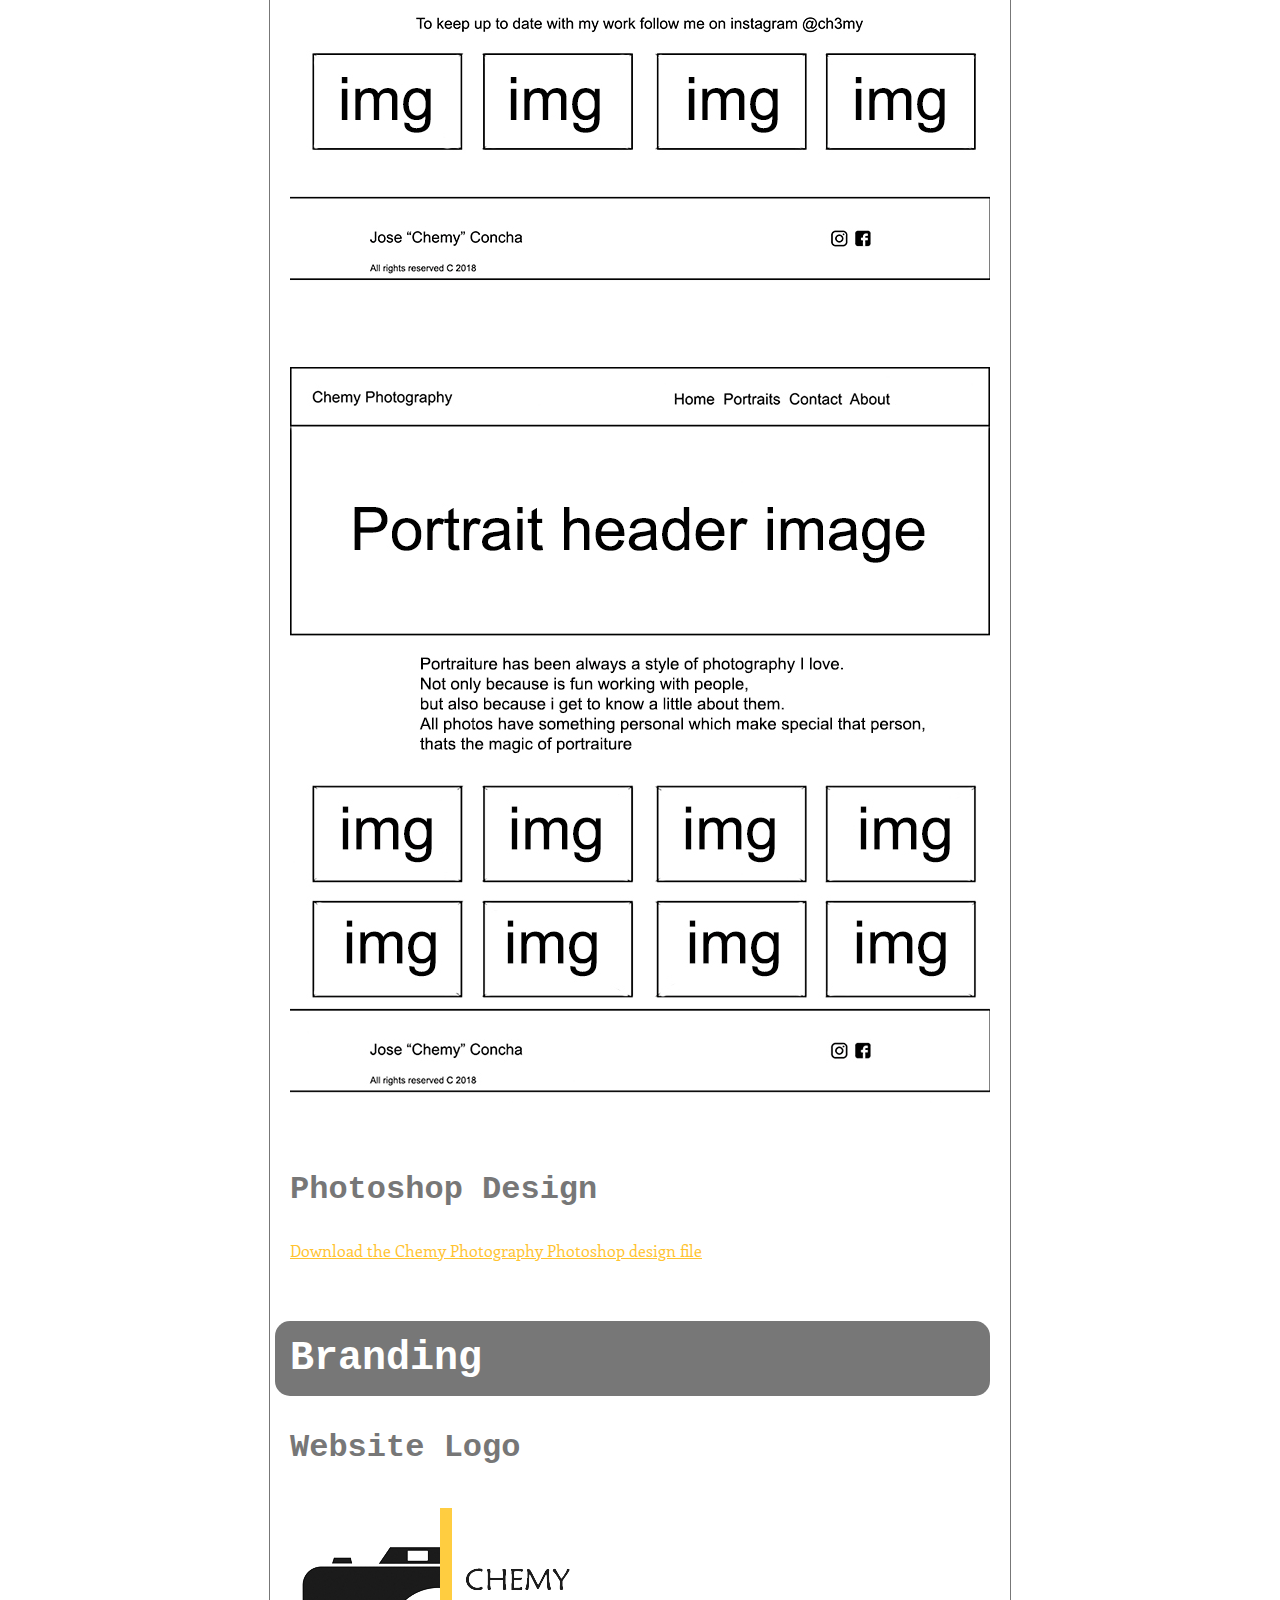
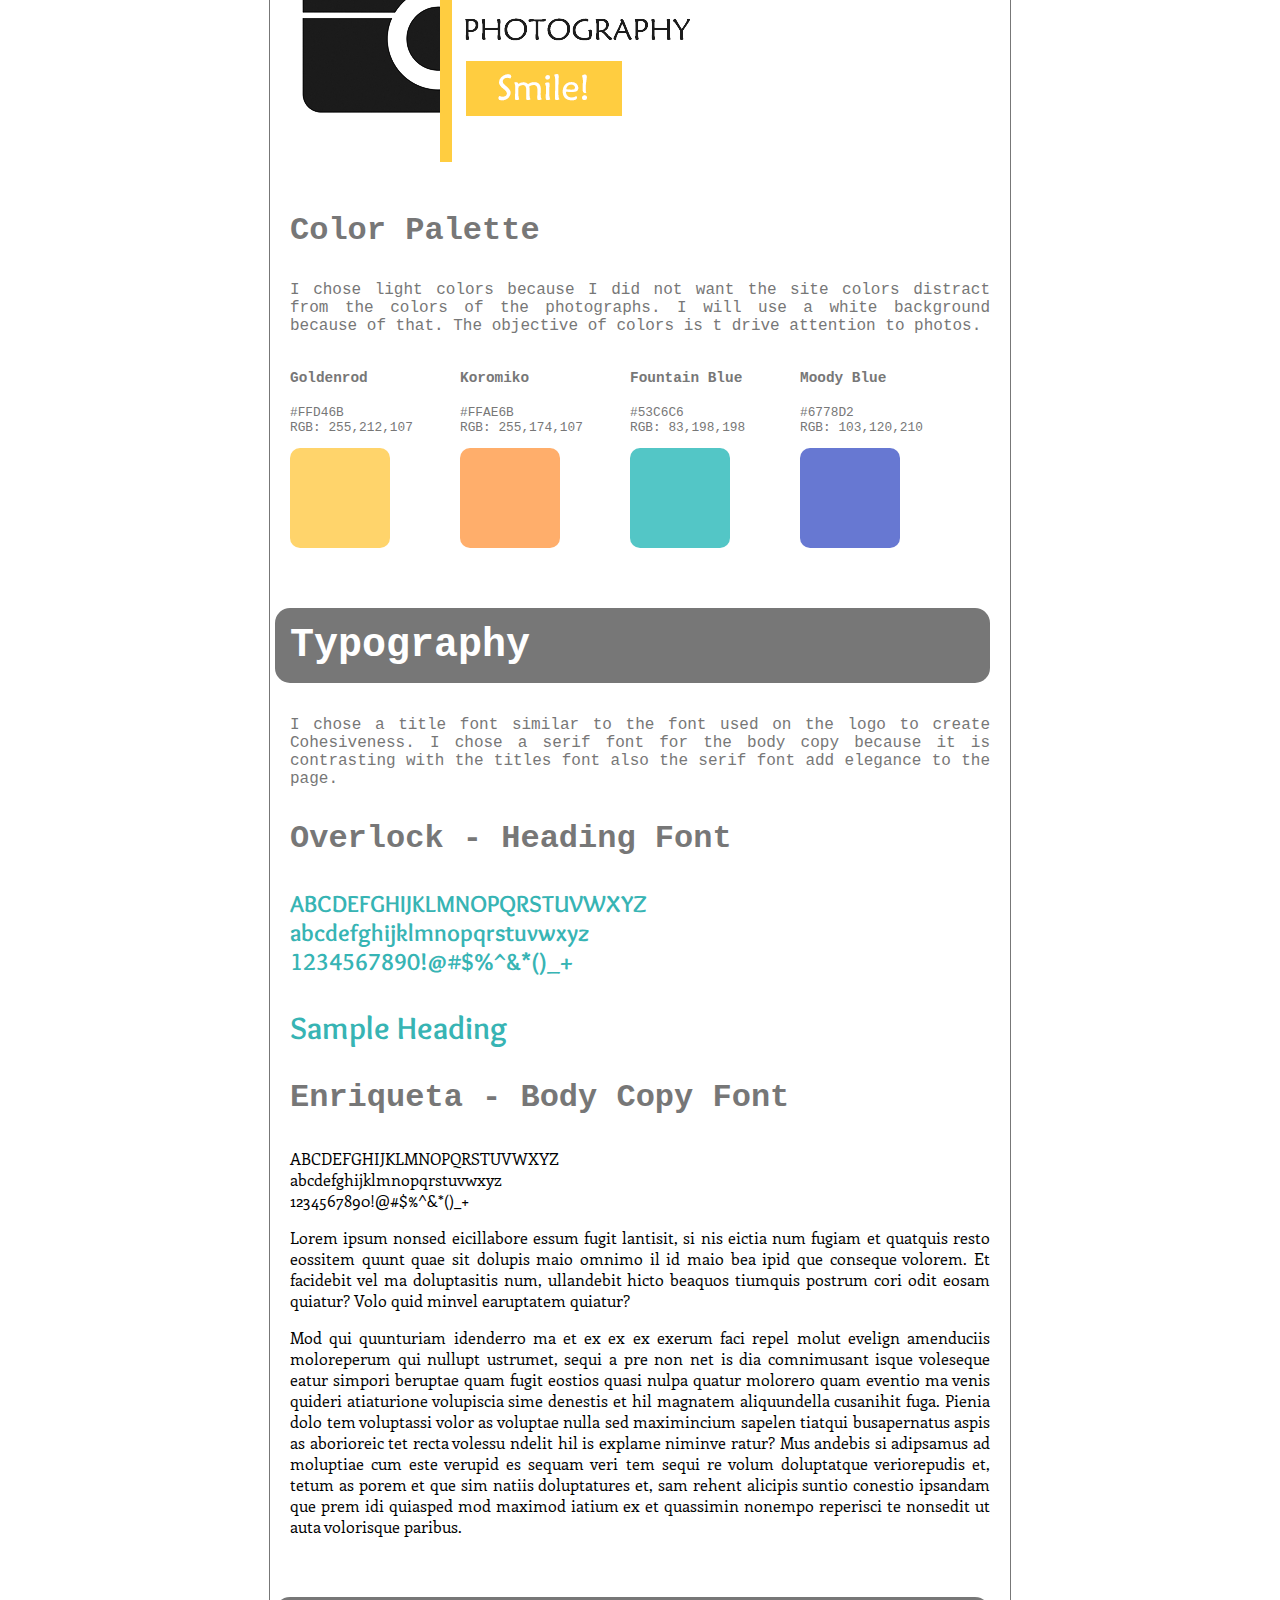
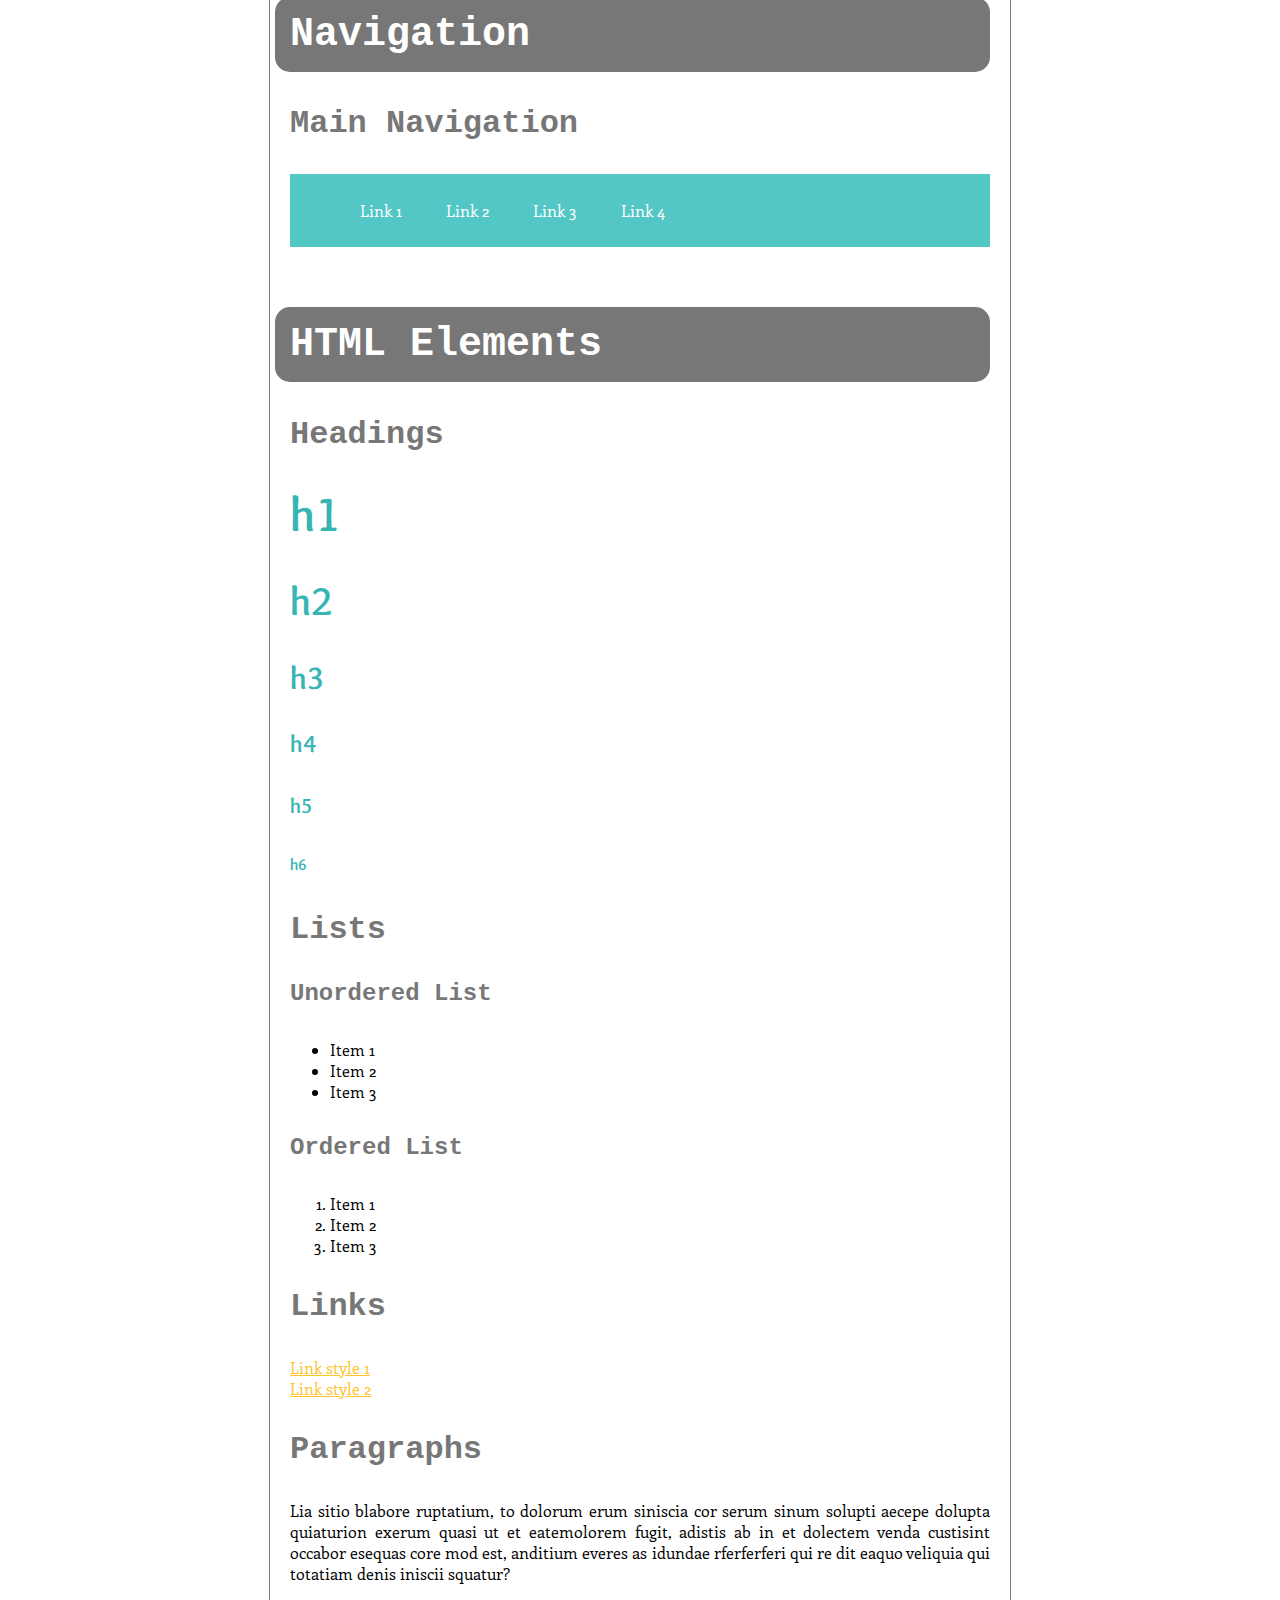
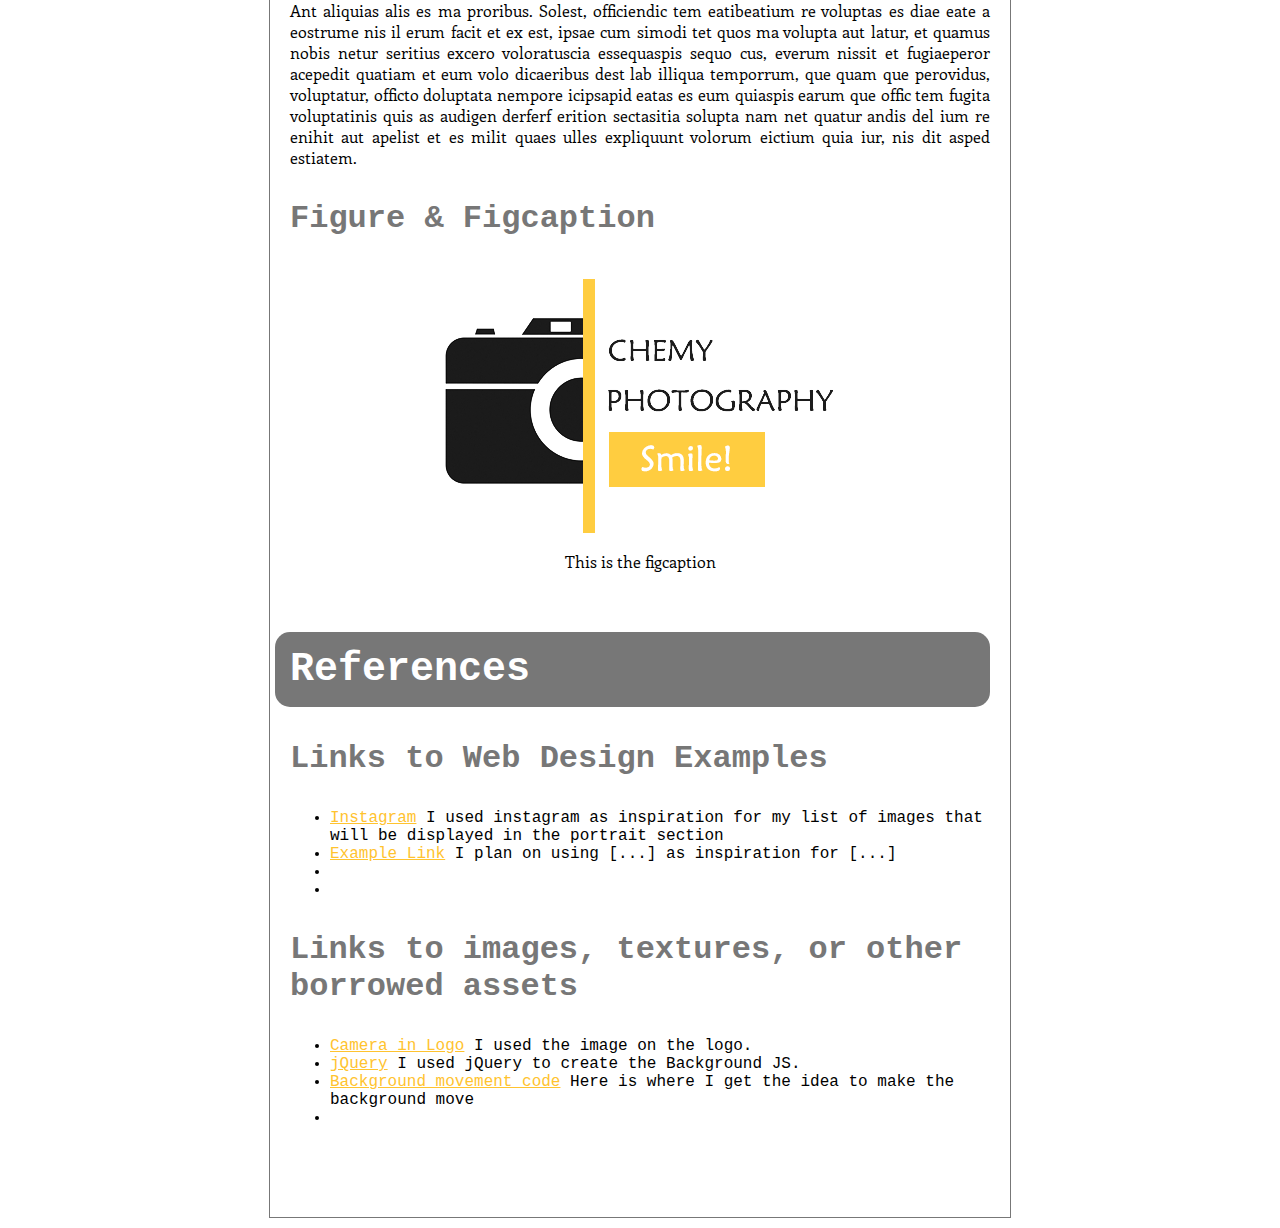
<file: styleguide/styleguide.html>
<!DOCTYPE html>
<html>
	<head>
		<title>Chemy Photography Style Guide</title>
		<meta charset="UTF-8"/>
    	<link href="styleguide.css" type="text/css" rel="stylesheet" />
	</head>
	<body>
		<h1 class="styleguide">Chemy Photography Style Guide</h1>
		
		
<!-- Overview Section -->

		<section>
			<h2 class="styleguide">Overview</h2>
			<h3 class="styleguide">Site Purpose</h3>
			<p class="styleguide">The purpose of this site is t promote my services as a photographer, 
				show my work to the community and provide the necessary information so interested people can 
				contact me</p>
			<h3 class="styleguide">Target Audience</h3>
			<p class="styleguide">My target audience is young people between 16 and 40 years. Families are too an
				important part of my audience because of the individual photos and family photos. The site appeal 
				to men and women. The site is mainly for people of my town, Chillan, Chile.
			</p>
		</section>
		
<!-- Layout Section -->		
		
		<section>
			<h2 class="styleguide">Layout</h2>
			<h3 class="styleguide">Sitemap</h3>
			<img src="images/Sitemap.jpg" alt="Chemy Photograph Sitemap image"/>
			<h3 class="styleguide">Wireframes</h3>
			<img src="images/home.jpg" alt="[Website Name] Wireframe 1 image"/>
			<img src="images/portraits.jpg" alt="[Website Name] Wireframe 2 image"/>
			<h3 class="styleguide">Photoshop Design</h3>
			<!-- You have not created this file yet. When this is completed you will need to upload it to your website and update the following link. -->
			<a href="../ch-photo/img/styleguide.psd">Download the Chemy Photography Photoshop design file</a>
		</section>
		
<!-- Branding Section -->		
		
		<section>	
			<h2 class="styleguide">Branding</h2>
			<h3 class="styleguide">Website Logo</h3>
			<img src="images/logo.png" alt="[Website Name] Logo image"/>
			<h3 class="styleguide">Color Palette</h3>
			<p class="styleguide">I chose light colors because I did not want the site colors distract from 
				the colors of the photographs. I will use a white background because of that. The objective of colors 
				is t drive attention to photos.
			</p>
			<div id="color1" class="colorgroup">
				<h4 class="styleguide">Goldenrod</h4>
				<p class="styleguide">#FFD46B<br/>
				RGB: 255,212,107</p>
				<div class="swatches" id="swatch1"></div>
			</div>
			<div id="color2" class="colorgroup">
				<h4 class="styleguide">Koromiko</h4>
				<p class="styleguide">#FFAE6B<br/>
				RGB: 255,174,107</p>
				<div class="swatches" id="swatch2"></div>
			</div>
			<div id="color3" class="colorgroup">
				<h4 class="styleguide">Fountain Blue</h4>
				<p class="styleguide">#53C6C6<br/>
				RGB: 83,198,198</p>
				<div class="swatches" id="swatch3"></div>
			</div>
			<div id="color4" class="colorgroup">
				<h4 class="styleguide">Moody Blue</h4>
				<p class="styleguide">#6778D2<br/>
				RGB: 103,120,210</p>
				<div class="swatches" id="swatch4"></div>
			</div>
			<div class="clear"></div>
		</section>
		
<!-- Typography Section -->		
		
		<section>	
			<h2 class="styleguide">Typography</h2>
			<p class="styleguide">I chose a title font similar to the font used on the logo to create 
				Cohesiveness. I chose a serif font for the body copy because it is contrasting with the titles font 
				also the serif font add elegance to the page.</p>
			<h3 class="styleguide">Overlock - Heading Font</h3>
			<h4>ABCDEFGHIJKLMNOPQRSTUVWXYZ<br/>
			abcdefghijklmnopqrstuvwxyz<br/>
			1234567890!@#$%^&amp;*()_+</h4>
			<h3>Sample Heading</h3>
			<h3 class="styleguide">Enriqueta - Body Copy Font</h3>
			<p>ABCDEFGHIJKLMNOPQRSTUVWXYZ<br/>
			abcdefghijklmnopqrstuvwxyz<br/>
			1234567890!@#$%^&amp;*()_+</p>
			<p>Lorem ipsum nonsed eicillabore essum fugit lantisit, si nis eictia num fugiam et quatquis resto eossitem quunt quae sit dolupis maio omnimo il id maio bea ipid que conseque volorem. Et facidebit vel ma doluptasitis num, ullandebit hicto beaquos tiumquis postrum cori odit eosam quiatur? Volo quid minvel earuptatem quiatur?</p>
			<p>Mod qui quunturiam idenderro ma et ex ex ex exerum faci repel molut evelign amenduciis moloreperum qui nullupt ustrumet, sequi a pre non net is dia comnimusant isque voleseque eatur simpori beruptae quam fugit eostios quasi nulpa quatur molorero quam eventio ma venis quideri atiaturione volupiscia sime denestis et hil magnatem aliquundella cusanihit fuga. Pienia dolo tem voluptassi volor as voluptae nulla sed maximincium sapelen tiatqui busapernatus aspis as aborioreic tet recta volessu ndelit hil is explame niminve ratur?
Mus andebis si adipsamus ad moluptiae cum este verupid es sequam veri tem sequi re volum doluptatque veriorepudis et, tetum as porem et que sim natiis doluptatures et, sam rehent alicipis suntio conestio ipsandam que prem idi quiasped mod maximod iatium ex et quassimin nonempo reperisci te nonsedit ut auta volorisque paribus.</p>
		</section>
		
<!-- Navigation Section -->		
		
		<section>	
			<h2 class="styleguide">Navigation</h2>
			<h3 class="styleguide">Main Navigation</h3>
			<nav id="mainnav">
				<ul>
					<li><a href="#">Link 1</a></li>
					<li><a href="#">Link 2</a></li>
					<li><a href="#">Link 3</a></li>
					<li><a href="#">Link 4</a></li>
				</ul>
			</nav>

		</section>
		
<!-- HTML Elements Section -->		
		
		<section>
			<h2 class="styleguide">HTML Elements</h2>
			<h3 class="styleguide">Headings</h3>
			<h1>h1</h1>
			<h2>h2</h2>
			<h3>h3</h3>
			<h4>h4</h4>
			<h5>h5</h5>
			<h6>h6</h6>
			<h3 class="styleguide">Lists</h3>
			<h4 class="styleguide">Unordered List</h4>
			<ul>
			  <li>Item 1</li>
			  <li>Item 2</li>
			  <li>Item 3</li>
			</ul>
			<h4 class="styleguide">Ordered List</h4>
			<ol>
			  <li>Item 1</li>
			  <li>Item 2</li>
			  <li>Item 3</li>
			</ol>
			
			<h3 class="styleguide">Links</h3>
			<a href="#">Link style 1</a><br/>
			<a href="#" class="linkstyle2">Link style 2</a>

			<h3 class="styleguide">Paragraphs</h3>
			<p>Lia sitio blabore ruptatium, to dolorum erum siniscia cor serum sinum solupti aecepe dolupta quiaturion exerum quasi ut et eatemolorem fugit, adistis ab in et dolectem venda custisint occabor esequas core mod est, anditium everes as idundae rferferferi qui re dit eaquo veliquia qui totatiam denis iniscii squatur?</p>
			<p>Ant aliquias alis es ma proribus. Solest, officiendic tem eatibeatium re voluptas es diae eate a eostrume nis il erum facit et ex est, ipsae cum simodi tet quos ma volupta aut latur, et quamus nobis netur seritius excero voloratuscia essequaspis sequo cus, everum nissit et fugiaeperor acepedit quatiam et eum volo dicaeribus dest lab illiqua temporrum, que quam que perovidus, voluptatur, officto doluptata nempore icipsapid eatas es eum quiaspis earum que offic tem fugita voluptatinis quis as audigen derferf erition sectasitia solupta nam net quatur andis del ium re enihit aut apelist et es milit quaes ulles expliquunt volorum eictium quia iur, nis dit asped estiatem. </p>
			
			<h3 class="styleguide">Figure & Figcaption</h3>
			<figure>
				<img src="images/logo.png" alt="Figure image" />
				<figcaption>This is the figcaption</figcaption>
			</figure>		
		</section>
		
<!-- References Section -->		
		
		<section>
			<h2 class="styleguide">References</h2>
			<!-- List the websites you used as inspiration or plan on using for inspiration. Also include which elements of these websites you used or plan on using. -->
			<h3 class="styleguide">Links to Web Design Examples</h3>
			<ul class="styleguide">
				<li><a href="http://instagram.com">Instagram</a> I used instagram as inspiration for my list of images that will be displayed in the portrait section</li>
				<li><a href="">Example Link</a> I plan on using [...] as inspiration for [...]</li>
				<li><a href=""></a></li>
				<li><a href=""></a></li>
			</ul>
			<h3 class="styleguide">Links to images, textures, or other borrowed assets</h3>
			<ul class="styleguide">
				<li><a href="https://pixabay.com/es/c%C3%A1mara-fotograf%C3%ADa-dispositivo-negro-2237419/">Camera in Logo</a> I used the image on the logo. </li>
				<li><a href="https://jquery.com/">jQuery</a> I used jQuery to create the Background JS.</li>
				<li><a href="https://codepen.io/vajkri/pen/grgQmb">Background movement code</a> Here is where I get the idea to make the background move</li>
				<li><a href=""></a></li>
			</ul>
		</section>
		
	</body>
</html>
</file>
<file: ch-photo/style.css>
@import url('https://fonts.googleapis.com/css?family=Enriqueta|Overlock');

body{
	font-family: 'Enriqueta', serif;
	margin: 0;
}

h1,h2,h3,h4,h5,h6{
	font-family: 'Overlock', cursive;
	color: #37B4B4;
	font-weight: bolder;
}
.overlock {
	font-family: 'Overlock', cursive;
}

/* -------------------------------------------------- */
/* --------- Navigation: Main & Secondary ----------- */
/* -------------------------------------------------- */
/* Colors, style, floating, shapes, etc of main & secondary navs */

/* Main Navigation Style */
/* Here I used important to override the normal styles of nav*/
.active{
	color: black!important;
	font-size: 1.4em!important;
}


nav img {
	position: absolute;
	left: 70px;
	top: 10px;
}

#mainnav{
	background-color: #53C6C6;
	padding: 10px;
	padding-left: 200px;
	text-shadow: 2px 0px 4px rgba(150, 150, 150, 1);

}
#mainnav ul{
	list-style: none;
}
#mainnav li{
	display: inline;
}

#mainnav a:link{
	color: white;
	text-decoration:none;
	margin: 0 20px;
	font-size: 1em;
	transition: font-size .5s;
	/* other styles */
}
#mainnav a:visited{
	color: white;
	/* other styles */
}
#mainnav a:hover{
	color: white;
	font-size: 1.4em;
	/* other styles */
}
#mainnav a:active{
	color: black;
	font-size: 1.4em;
	/* other styles */
}
/* -------------------------------------------------- */
/* --------- Headers: Portrait and home page ----------- */
/* -------------------------------------------------- */
.wrap {
	height: 400px;
	position: relative;
	overflow: hidden;
  }
  .wrap .bg-home {
	width: 100%;
	height: 100%;
	position: absolute;
	top: 0;
	left: 0;
	z-index: -1;
	background: url("img/home-banner.jpg") no-repeat center center;
	background-size: cover;
	-webkit-transform: scale(1.1);
			transform: scale(1.1);
  }

.wrap span {
	background-color: #ffe245;
	padding: 20px;
	position: absolute;
	color: white;
	left: 100px;
	text-shadow: 2px 0px 4px rgba(150, 150, 150, 1);
	font-size: 30px;
}  
#header-txt-1 {
	top:100px;
}
#header-txt-2 {
	top:215px;
}
article {
	text-align: left;
	font-size: 20px;
	padding: 50px 0;
}
figure{
	text-align: center;
	margin: 0;
}
figure img {
	transform: scale(1);
	transition: transform .5s; 
}
figure img:hover {
	transform: scale(1.1);
}
figure img:nth-child(2){
	margin: 0 20px;
}
main {
	max-width: 960px;
	margin: 0 auto;	
}
.container {
	max-width: 960px;
	margin: 0 auto;
}
/* -------------------------------------------------- */
/* ---------            about              ----------- */
/* -------------------------------------------------- */
.grid-container {
	display: grid;
	grid-template-columns: auto auto;
	grid-column-gap: 20px;
}
/* -------------------------------------------------- */
/* ---------            contact               ----------- */
/* -------------------------------------------------- */
form {
	max-width: 960px;
	margin: 0 auto;
	padding: 20px 0 70px 0;
}
form input{
	display: block;
	width: 100%;
	padding:10px;
	border-radius: 3px;
	border: 1px solid #CCC;
}
form .submit {
	background-color: #FFD46B;
	padding: 10px;
	width: 100px;
}
label {
	padding-top: 30px;
}
textarea {
	width: 100%;
	display: block;
	border-radius: 3px;
	border: 1px solid #CCC;
}


/* -------------------------------------------------- */
/* ---------            Footer               ----------- */
/* -------------------------------------------------- */
footer {
	padding: 20px;
	background-color: #53C6C6;
	color: white;
	text-shadow: 2px 0px 4px rgba(150, 150, 150, 1);
}
footer a {
	text-decoration: none;
	color:white;
	text-shadow: 2px 0px 4px rgba(150, 150, 150, 1);

}
footer a:link{
	color: white;
	text-decoration:none;
	margin: 0 10px;
	font-size: 1em;
	transition: font-size .5s;
	/* other styles */
}
footer a:visited{
	color: white;
	/* other styles */
}
footer a:hover{
	color: white;
	font-size: 1.4em;
	/* other styles */
}
footer a:active{
	color: black;
	font-size: 1.4em;
	/* other styles */
}


/*  SECTIONS  */
.section {
	clear: both;
	padding: 0px;
	margin: 0px;
}

/*  COLUMN SETUP  */
.col {
	display: block;
	float:left;
	margin: 1% 0 1% 1.6%;
}
.col:first-child { margin-left: 0; }

/*  GROUPING  */
.group:before,
.group:after { content:""; display:table; }
.group:after { clear:both;}
.group { zoom:1; /* For IE 6/7 */ }
/*  GRID OF THREE  */
.span_3_of_3 { width: 100%; }
.span_2_of_3 { width: 66.13%; }
.span_1_of_3 { width: 32.26%; }

/*  GO FULL WIDTH BELOW 480 PIXELS */
@media only screen and (max-width: 480px) {
	.col {  margin: 1% 0 1% 0%; }
	.span_3_of_3, .span_2_of_3, .span_1_of_3 { width: 100%; }
}
@media (max-width: 600px) { 
	figure img:nth-child(2){
		margin: 0;
	}
	#header-txt-1 {
		left:10px;
		top:55px;
	}
	#header-txt-2 {
		left:10px;
		top:165px;
		width: 63%;
	}
	footer a {
		margin: 0!important;
	}
}
</file>
<file: practice/beestyles.css>
blockquote {
    text-align: center;
    color: #55450f;
    font-size: 28px;
    max-width: 600px;
    margin: 0 auto;
    padding: 50px 0;
    font-weight: bold;
    font-style: italic;
}
.container {
    max-width: 870px;
    margin: 0 auto;
}
header {
    background-color: #ffcd00;
    background-image: url('images/new/light-honeycomb.png');
}
header img {
    margin: 0 auto;
    display: block;
    padding-top: 30px;
    z-index: 999;
    position: relative;
}
header .background1 {
    background-color: #55450f;
    border-bottom: 6px solid #8f7621;
    position: absolute;
    top: 0;
    height: 75px;
    width: 100%;
    z-index: 1;
}
body {
    margin:0;
    font-family: 'Tajawal', sans-serif;
}
main {
    background-color: #f8ffb0;
}
main div {
    padding-top: 50px;
}
#sub-heading {
    text-align: center;
    color: #8f7621;
    font-size: 14px;
    font-weight: lighter;
}
nav {
    background-color: #87752d;
    border-top: 2px solid #52471b;
    border-bottom: 2px solid #52471b;
    box-shadow: 0px 1px 4px 0px rgba(0,0,0,0.75);
    text-align: center;
}
nav ul {
    list-style: none;
}
nav ul li {
    display: inline;
}
nav ul li a {
    text-decoration: none;
    color: #f5ffad;
    margin-right: 20px;
    font-weight: bold;
    font-size: 20px;
}
figure {
    margin: 0 10px 0 0;
    display: inline-block;
    border-top: 6px solid #8f7621;
    border-left: 6px solid #8f7621;
    border-right: 6px solid #8f7621;
    border-bottom: 30px solid #8f7621;
    border-radius: 5px;
    height: 293px;
}
figcaption {
    background-color: #8f7621;
    height: 20px;
    line-height: 20px;
    vertical-align: middle;
    text-align: center;
    font-weight: bold;
    font-size: 18px;
    color: #f5ffad;
}
footer {
    border-top: 6px solid #8f7621;
    background-color: #55450f;
    text-align: center;
    color: #ffcd00;
    padding: 40px;
}
footer p {
    margin: 0;
    font-weight: bold;
}
</file>
<file: practice/beestyles2.css>
/*==============Google font============*/

/* This is an example of how to use google fonts. You don't need to do anything with this code, it is just here as a reference. Notice that you include this @import line, and then you use the font-family like normal everywhere else in the document. */

@import url(https://fonts.googleapis.com/css?family=Libre+Baskerville);

body{

	font-family: 'Libre Baskerville', serif;

	/* Set the default font size for the body text below this comment. Reference the screenshot to know what size to make this text. Use "em" for font size. */
	font-size: .8em;
	margin: 0 auto;
	max-width: 1040px;
}






/*==============Web safe fonts============*/

/* Check out this site for more web safe font families http://www.w3schools.com/cssref/css_websafe_fonts.asp */

/* You can make a single CSS rule apply to multiple elements by using a comma between each selector. The following rule will apply to all the headings on the page (h1-h6). */

h1, h2, h3, h4, h5, h6{
	font-family: "Arial Black", "Arial Bold", Gadget, sans-serif;
	
}






/*==============Header============*/

/* This rule is using a decedent selector (Take a look at page 238 in the book to learn more about decedent selectors). Use the screenshot */



header h1{

	/*Write a declaration (property: value;) below this comment that will change the capitalization of the h1's font without rewriting the code in the HTML. */

	text-transform: capitalize;

	/* Write a declaration (property: value;) below this comment to set the font size of this h1 ("A Beekeeping Resource") using a percent. The exact percent is not provided for you in the screenshot. Try to match the size visually. */

	font-size: 150%;

	/* Write a declaration (property: value;) below this comment to set the font color using a hex code. You will need to use Photoshop to eyedrop this color from the screenshot. */
	color: #856d25;


	/* Write a declaration (property: value;) below this comment to set the letter spacing of this h1 ("A Beekeeping Resource") using EMs. The exact spacing is not provided for you in the screenshot. Try to match the spacing visually. */

	letter-spacing: .5em;




}

/*==============Main Navigation============*/

/* The following two rules effect only the <ul>s and <li>'s in the <nav>. The selector "nav ul" would be read, "Find all nav tags, then find any children that are <ul>s, and select them." These are more specific so that other list on the page won't be styled the same */

nav ul {

	/* Write a declaration (property: value;) below this comment to change the background color of this <ul> using a hex color. You will need to use Photoshop to eyedrop this color from the screenshot. */
	
	background-color: #f2cc0f;
	
	width: 20px;
	
	height: 200px;
	
	padding-top: 45px;
	list-style: none;
	border: 2px solid #99883a;

}

nav li{

	/* Write a declaration (property: value;) below this comment to change the background color of the <li>s using an rgba color. You will need to use Photoshop to eyedrop this color from the screenshot. This might not be exactly the same color since there is an opacity. */
	
	background-color: rgba(151,130,65, 1);
	
	width: 220px;
	
	padding: 6px;
	
	padding-left: 8px;
	
	margin-bottom: 7px;
	
	margin-left: -8px;
	box-shadow: 3px 2px 4px 0px rgba(0,0,0,0.75)
}

main {
	background-color: #f8d90c;
	border: 2px solid #99883a;
	border-bottom-color: #aa974a;
	padding: 30px;
}
h2 {
	color: #b29c50;
	width: 5em;
	border-radius: 30px;
	border-bottom-right-radius: 0;
	background-color: #fffeff;
	border: 1px solid #bab484;
	padding: 10px;
	margin: 0;
}
section {
	background-color:#fafcca;
	border: 1px solid#ad9652;
	padding: 30px;
	margin-top:40px;
}
#bees-h2 {
	width: 3em;
}
#blossoms {
	height: 500px;
	overflow-y: scroll;
}

/*==============LINK STYLE============*/

/* You will need to style your links using the colors defined in the screenshot. Use hex codes for all of these link colors. You will need to make sure that the other links on this page don't also get styled the same. This will work very similar to how the main navigation selectors work above. You need to be specific. */

nav ul li a {
	color: #fffab2;
	font-weight: bolder;
	text-decoration: none;
}
nav ul li a:hover {
	color: #efc718;
}
nav ul li a:active {
	color: #fff8f7;
}









/*==============MAIN STYLE============*/

/*use the screenshot to make the appropriate changes to these elements*/

h2{
	font-size: 14px;
	font-style: italic;
}

section h2{
	font-size: 20px;
	font-style: normal;
}

footer{
	text-align: center;
	background-color: #aa974a;
	border-bottom-right-radius: 20px;
	border-bottom-left-radius: 20px;
	margin-bottom: 20px;
	padding: 20px;
	color: #f9fac1;
}
footer nav ul {
	background-color: initial;
	display: inline;
    border: none;
}
footer li {
	display: inline;
	box-shadow: none;
	background-color:initial;
	padding: 0;
	margin: 0;
	padding-right: 15px;
}
footer nav ul li a {
	font-weight: bold;
	text-decoration: underline;
}
</file>
<file: styleguide/styleguide.css>
/* I am iporting my fonts from Google Fonts*/
@import url('https://fonts.googleapis.com/css?family=Enriqueta|Overlock');
/* --------------------------------------------- */
/* --------- Branding: Color Palette ----------- */
/* --------------------------------------------- */
/* These are the colors of the boxes under the Branding section */
#swatch1{
	background-color: #FFD46B;
}	
#swatch2{
	background-color: #FFAE6B;
}	
#swatch3{
	background-color: #53C6C6;
}	
#swatch4{
	background-color: #6778D2;
}		

/* ----------------------------------------------------- */
/* --------- Typography: Heading & Body Copy ----------- */
/* ----------------------------------------------------- */
/* These are the font families of all the headings and body copy */

body{
	font-family: 'Enriqueta', serif;
}

h1,h2,h3,h4,h5,h6{
	font-family: 'Overlock', cursive;
	color: #37B4B4;
	font-weight: bolder;
}


/* -------------------------------------------------- */
/* --------- Navigation: Main & Secondary ----------- */
/* -------------------------------------------------- */
/* Colors, style, floating, shapes, etc of main & secondary navs */

/* Main Navigation Style */
#mainnav{
	background-color: #53C6C6;
	padding: 10px;
}
#mainnav ul{
	list-style: none;
}
#mainnav li{
	display: inline;
}

#mainnav a:link{
	color: white;
	text-decoration:none;
	margin: 0 20px;
	font-size: 1em;
	transition: font-size .5s;
	/* other styles */
}
#mainnav a:visited{
	color: white;
	/* other styles */
}
#mainnav a:hover{
	color: white;
	font-size: 1.4em;
	/* other styles */
}
#mainnav a:active{
	color: black;
	font-size: 1.4em;
	/* other styles */
}

/* ----------------------------------- */
/* --------- HTML Elements ----------- */
/* ----------------------------------- */
/* Styling for all HTML Elements */

/* True for all headings */
h1, h2, h3 ,h4, h5, h6{
	font-family: 'Overlock', cursive;
	color: #37B4B4;
	font-weight: bolder;
}


/* Style for individual headings */
h1{
	font-size: 3em;
}

h2{
	font-size: 2.5em;
}

h3{
	font-size: 2em;
}

h4{
	font-size: 1.5em;
}

h5{
	font-size: 1.3em;
}

h6{
	font-size: 1em;
}


/* List Styles */
ul{

}
ul li{

}

ol{

}
ol li{

}


/* Non-Navigational Link Styles */
/* This is for all default links on your page */
a:link{
	color: #FFC32F;

}
a:visited{
	color: #FFC32F;
}
a:hover{
	font-weight: bold;

}
a:active{
	font-weight: bold;
}

/* This is for secondary link styles (possibly in your footer, etc) */
.linkstyle2 a:link{

}
.linkstyle2 a:visited{

}
.linkstyle2 a:hover{

}
.linkstyle2 a:active{

}


/* Paragraph Styles */
p{
	text-align: justify;
	/* Other paragraph styles */
}


/* Figure and Figcaption Styles */
figure{
	text-align: center;

}
figure img{

}
figcaption{

}












/* ------------------------------------- */
/* --------- Style Guide CSS ----------- */
/* ------------------------------------- */
/* The following CSS is used for the styling of the structure of the Style Guide itself */
body{
	width: 700px;
	margin: 10px auto;
	border: 1px solid #777;
	padding: 20px;
}

.styleguide{
	font-family: "Courier New", Courier, monospace;
}
h1.styleguide, h2.styleguide, h3.styleguide, h4.styleguide, h5.styleguide, h6.styleguide{
	color: #777;
	font-family: "Courier New", Courier, monospace;
}
h2.styleguide{
    background-color: #777;
    border-radius: 15px;
    padding: 15px;
    margin-left: -15px;
    color: white;
}
p.styleguide{
	color: #777;
	font-family: "Courier New", Courier, monospace;
}

section{
    margin-top: -10px;
    margin-bottom: 70px; 
}
.colorgroup{
    float: left;
    width: 170px;
}
.colorgroup h4{
	font-size: .9em;
}
.colorgroup p{
    font-size: .8em;
}
.clear{
    clear: both;
}
.swatches{
    width: 100px;
    height: 100px;
    border-radius: 10px;
}
</file>
